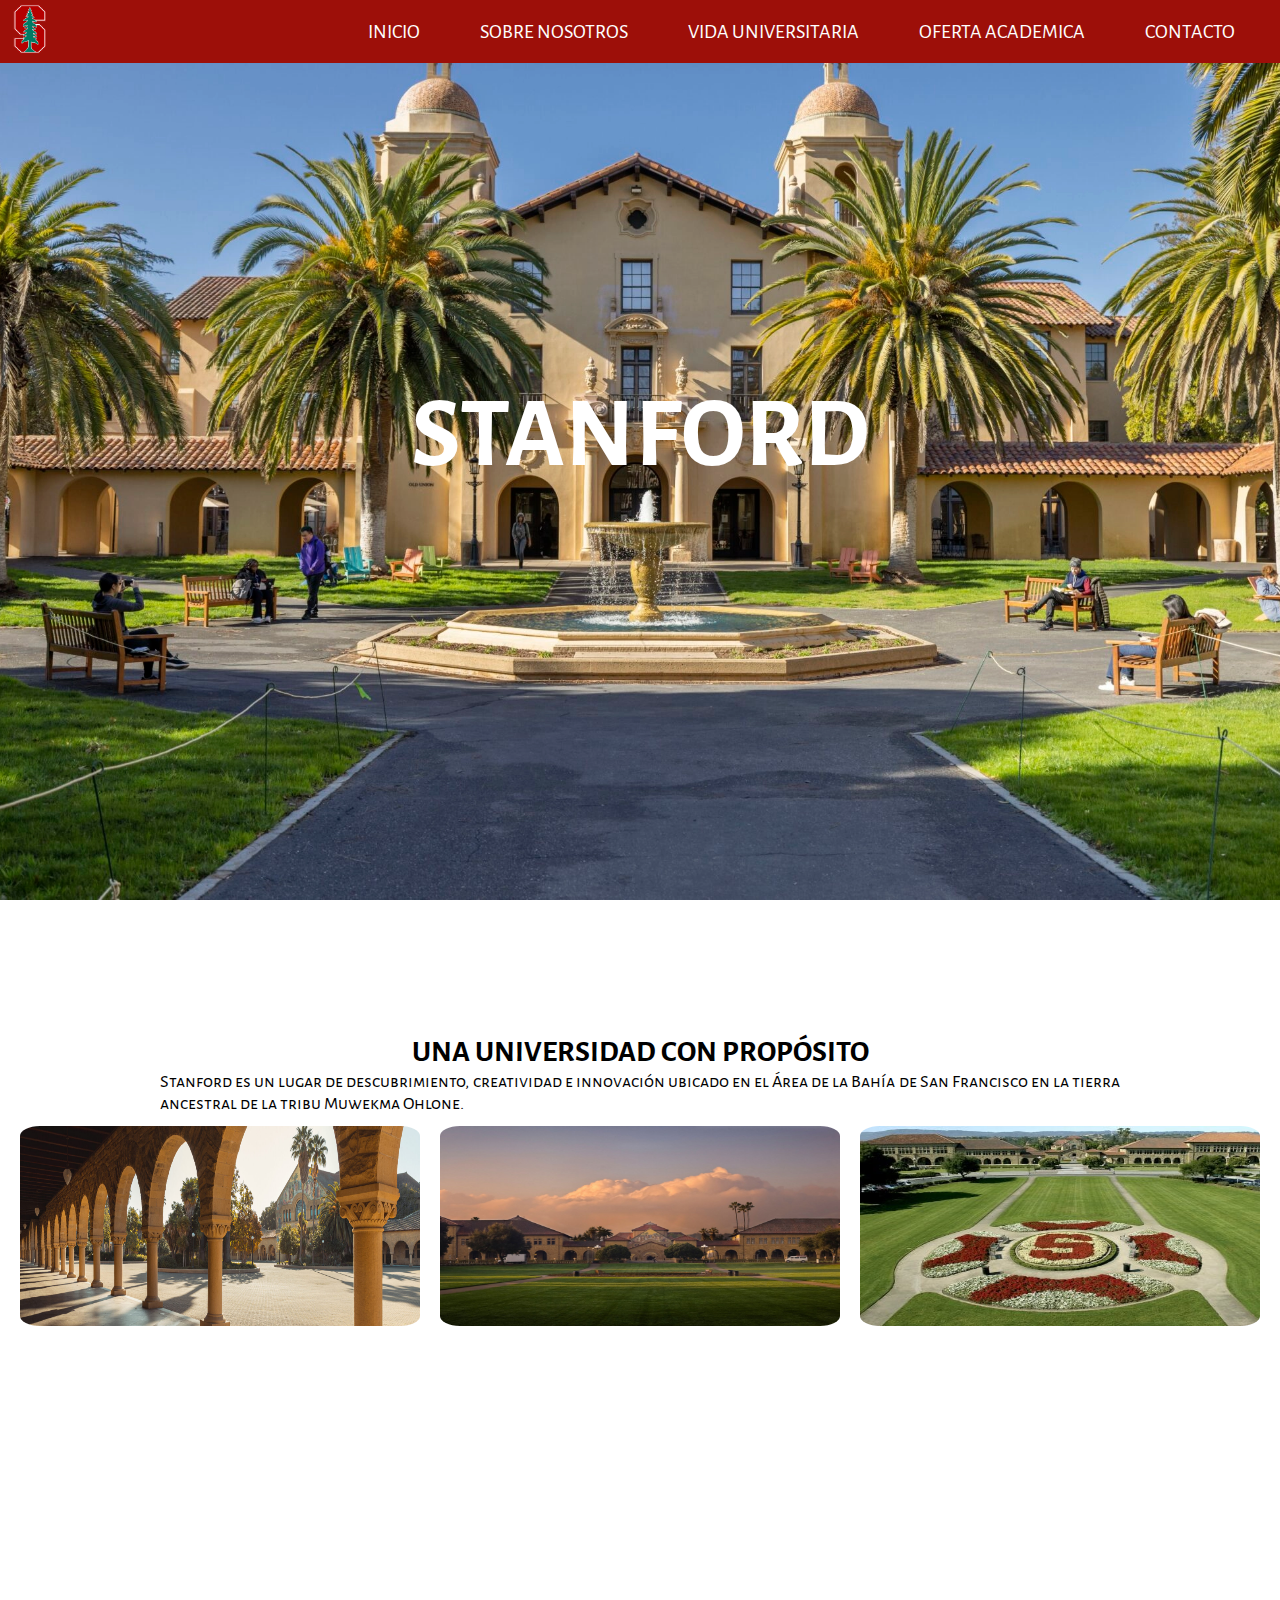
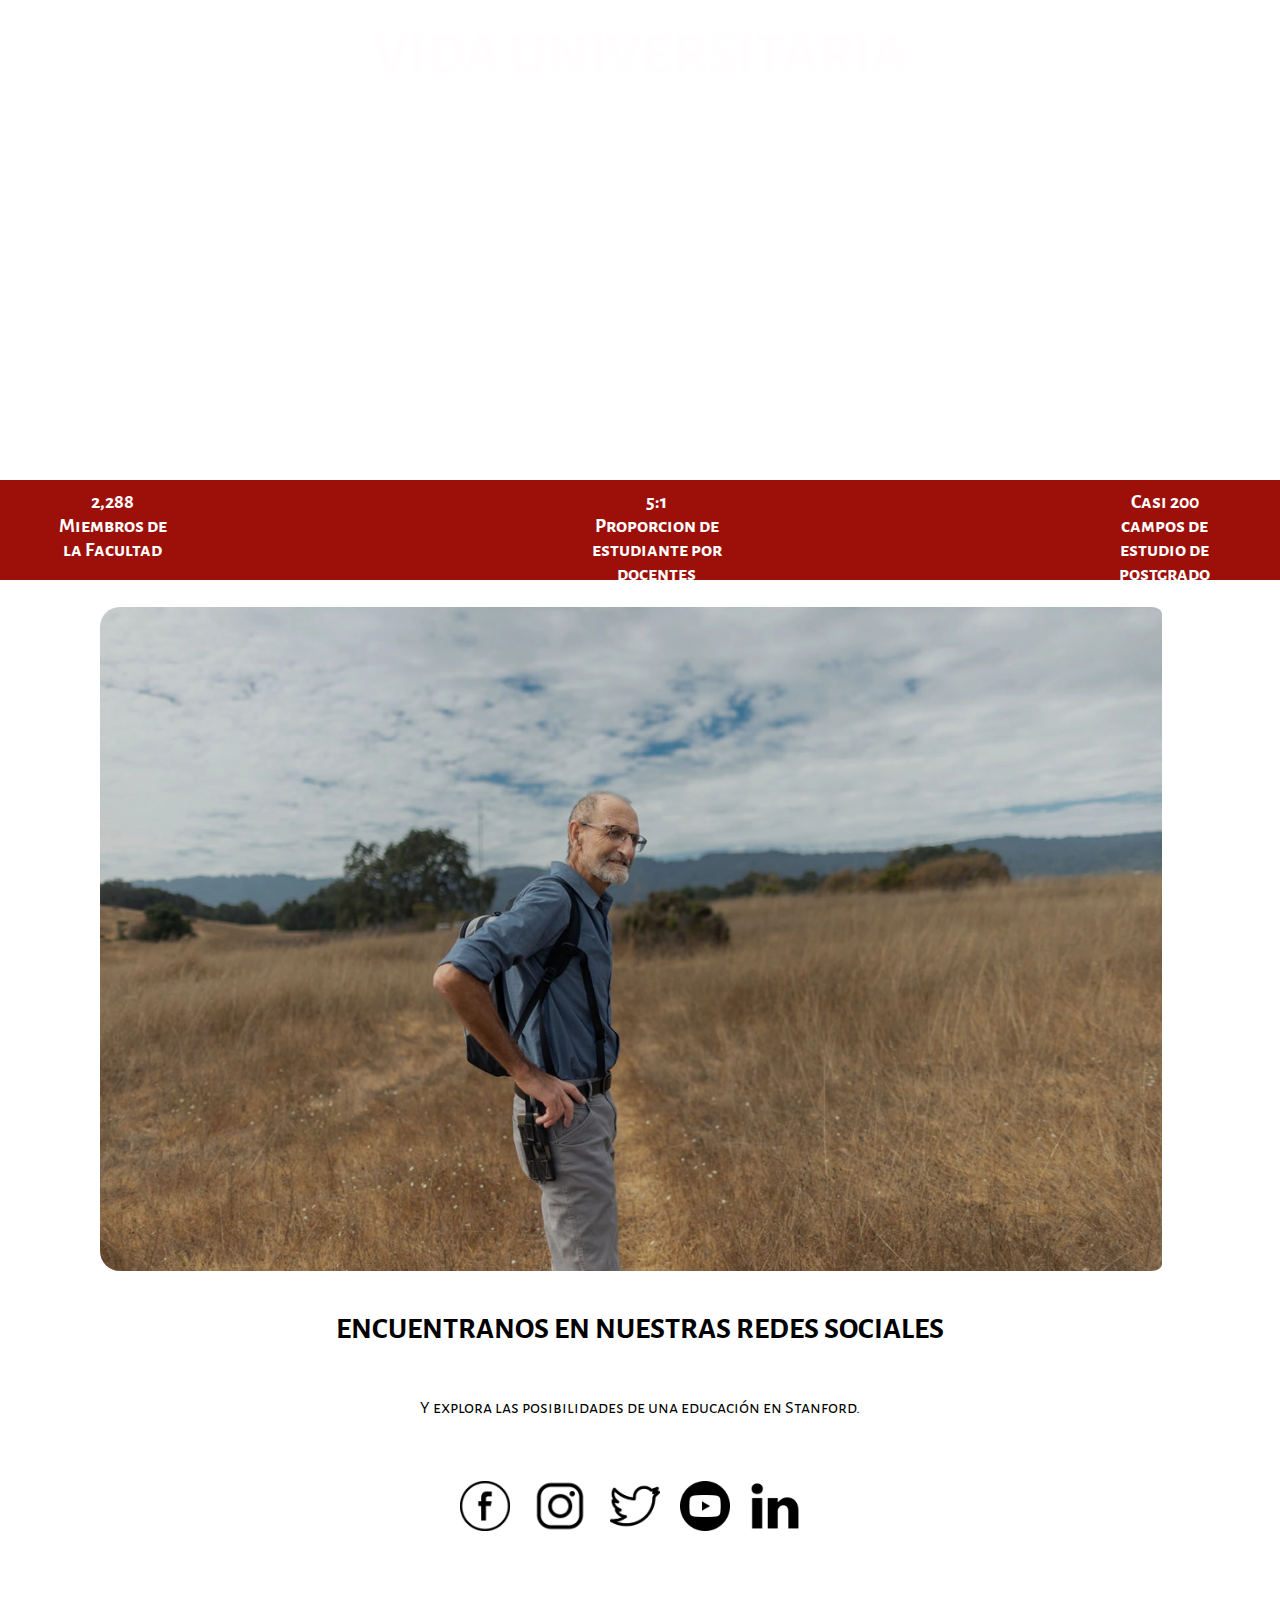
<file: index.html>
<!DOCTYPE html>
<html lang="en">
<head>
    <meta charset="UTF-8">
    <meta http-equiv="X-UA-Compatible" content="IE=edge">
    <meta name="viewport" content="width=device-width, initial-scale=1.0">
    <link rel="stylesheet" href="style.css">

 </head>
    <title> Stanford University </title> 
</head>
<body>
<div class="head"> 

    <div class="stanford">
        <a href="index.html"> <img src="stanford logo.png" width="60px" height="60px"> </a>
     </div>

    <nav class="navbar">
    
        <a href="index.html">INICIO</a>
        <a href="index2.html">SOBRE NOSOTROS</a>
        <a href="index3.html">VIDA UNIVERSITARIA</a>
        <a href="index4.html">OFERTA ACADEMICA</a>
        <a href="index5.html">CONTACTO</a>
    </nav>
</div>


<header class="content header">

    <h2 class="Stand"> STANFORD </h2>

   
</header>



<section class="content sau">
    <h2 class="title">Una universidad con propósito</h2>
    
    <div class="parrafo">
        Stanford es un lugar de descubrimiento, 
        creatividad e innovación
        ubicado en el Área de la Bahía de San Francisco en 
        la tierra ancestral 
        de la tribu Muwekma Ohlone.
      </div>
     

     <div class="box-container">

<img class="img-1" src="uni.jpeg" width="400px" height="200px">

<img class="img-2" src="foto.jpeg" width="400px" height="200px">

<img class="img-3" src="stanford1.jpeg" width="400px" height="200px">
         </div>

</section>


<section class="content price">

    <article class="contain">

        <h2 class="VidaU"> Vida Universitaria</h2>
        <p class= "P1">Nuestro próspero campus residencial es el hogar de una comunidad de
           personas creativas y exitosas de todo el mundo. Aquí encontrará clubes regionales y globales con ofertas locales y virtuales para conectarse con otros ex alumnos; grupos profesionales para la creación de redes, asesoramiento y oportunidades; y grupos de interés compartido que albergan un espacio de discusión, apoyo y celebración.
        </p>
        

    </article>

</section>

<div class="egresados-group">
    <div class="egresados-txt"> 
       <h4> 2,288 <br> Miembros de la Facultad</h4>
        
    </div>

    <div class="egresados-txt1">
        <h4> 5:1 <br> Proporcion de estudiante por docentes </h4>
    </div>

    <div class="egresados-txt2">
        <h4>Casi 200<br> campos de estudio de postgrado</h4>
    </div>
    
</div>

<br>
<br>
<br>


<div class="row">
    <div class = "campus-col"> 
      <img src="Comentario.webp" >   
      <div class="layer">
      <h5>“Soy optimista sobre nuestra capacidad para hacer frente al cambio climático.
       A medida que avancé en mi carrera, lo que veo son más y más oportunidades
       para abordar el desafío, para implementar soluciones que conduzcan a una
       vida mejor para las personas y las comunidades”
       <br>
       <br>
       <br>
        “A veces las mejores cosas que nos pasan son los saltos que damos sin saber 
        qué va a pasar después, sin saber dónde aterrizaremos”.
       <br>
       <br>
       CHRIS FIELD.</h5>
         </div>
</div

<section class=" about">
    <h2 class="title">ENCUENTRANOS EN NUESTRAS REDES SOCIALES</h2>
    <p>Y explora las posibilidades de una educación en Stanford. </p>
    
    <div class="redes">

      <a href="https://www.facebook.com/Stanford?mibextid=LQQJ4d"><img class="img-1" src="face1.png" width="50px" height="50px"></a>
      
      <a href="https://instagram.com/stanford?igshid=YmMyMTA2M2Y="><img class="img-2" src="instagram.png" width="60px" height="60px" ></a>
      
      <a href="https://twitter.com/stanford?s=21&t=eBtyfj4KxAZJfd0qCHLiwQ"><img class="img-3" src="twitter1.png" width="50px" height="50px"></a>

      <a href="https://youtu.be/95N_spFNEkY"><img class="img-3" src="youtube.png" width="50px" height="50px"></a>

      <a href="https://www.linkedin.com/school/stanford-university/"><img class="img-3" src="linkedin.png" width="50px" height="50px"></a>
   </div>
    
</section>


</body>


</html>
</file>
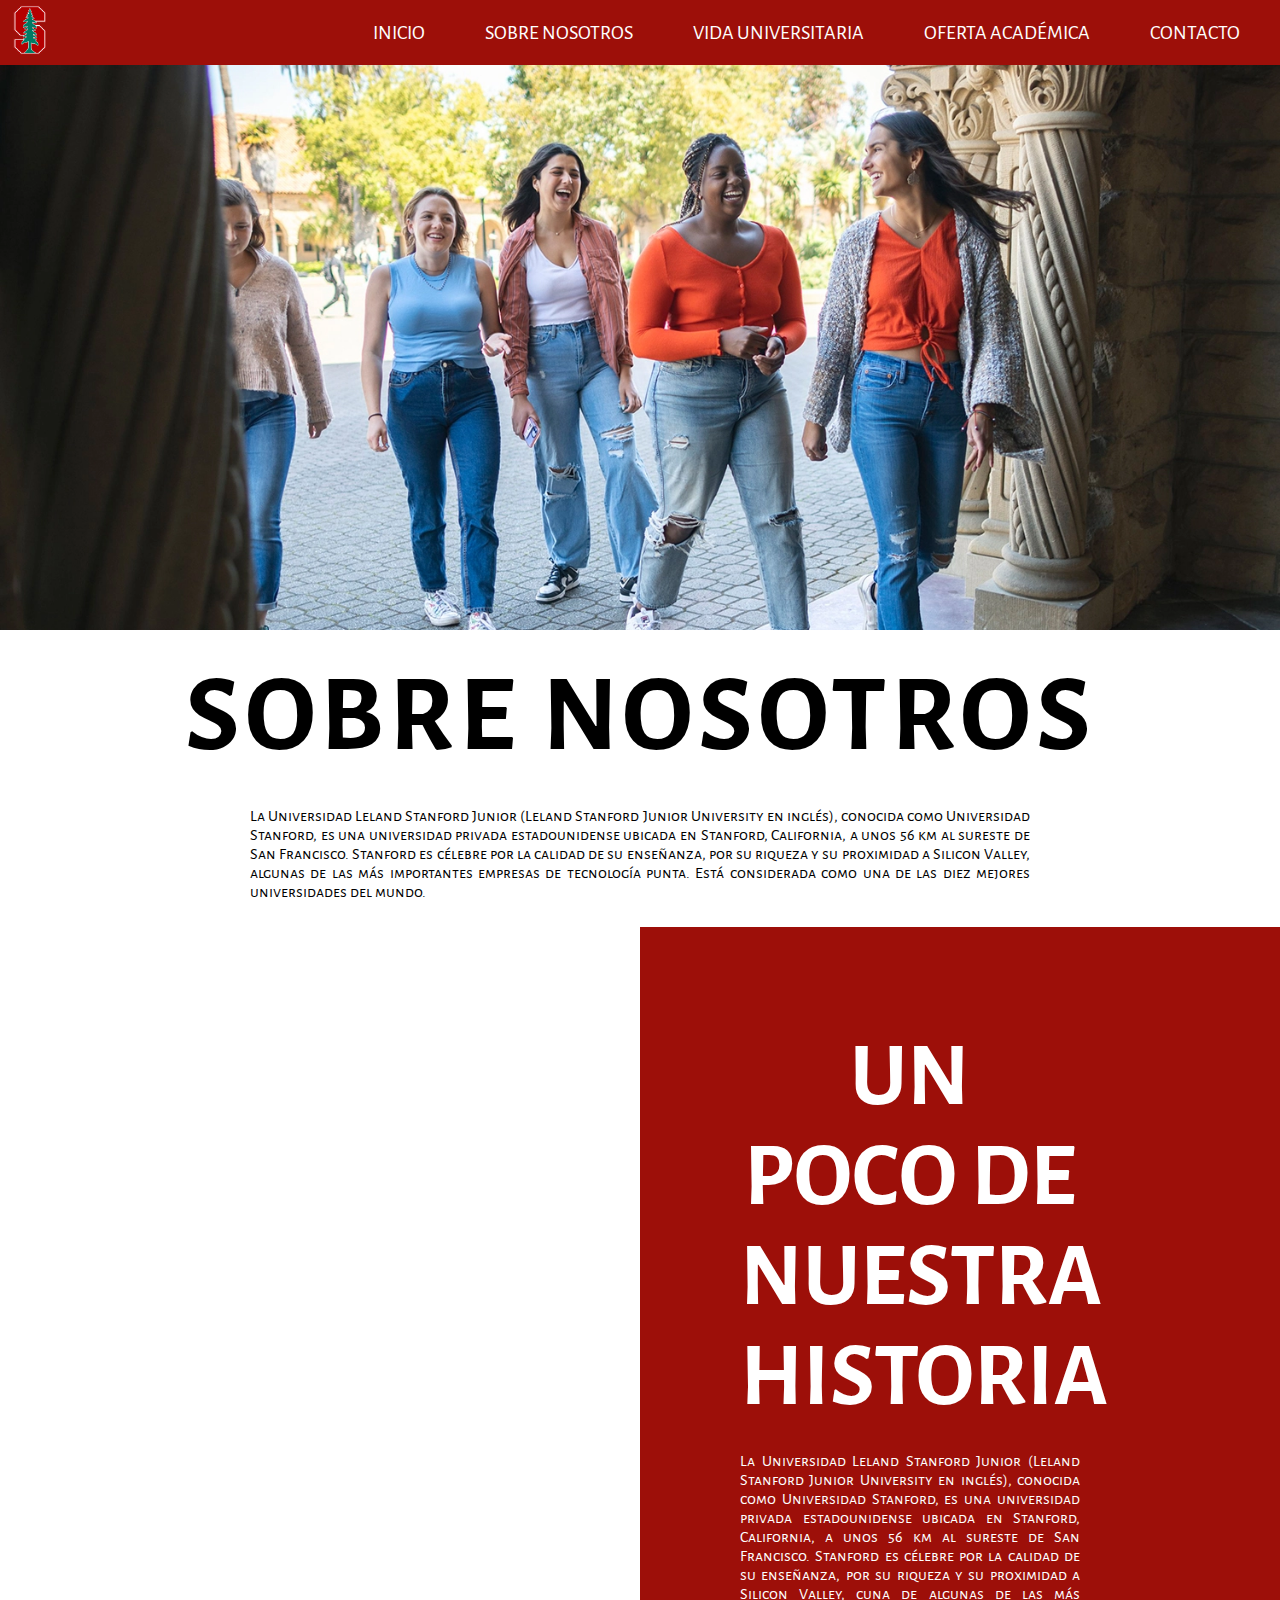
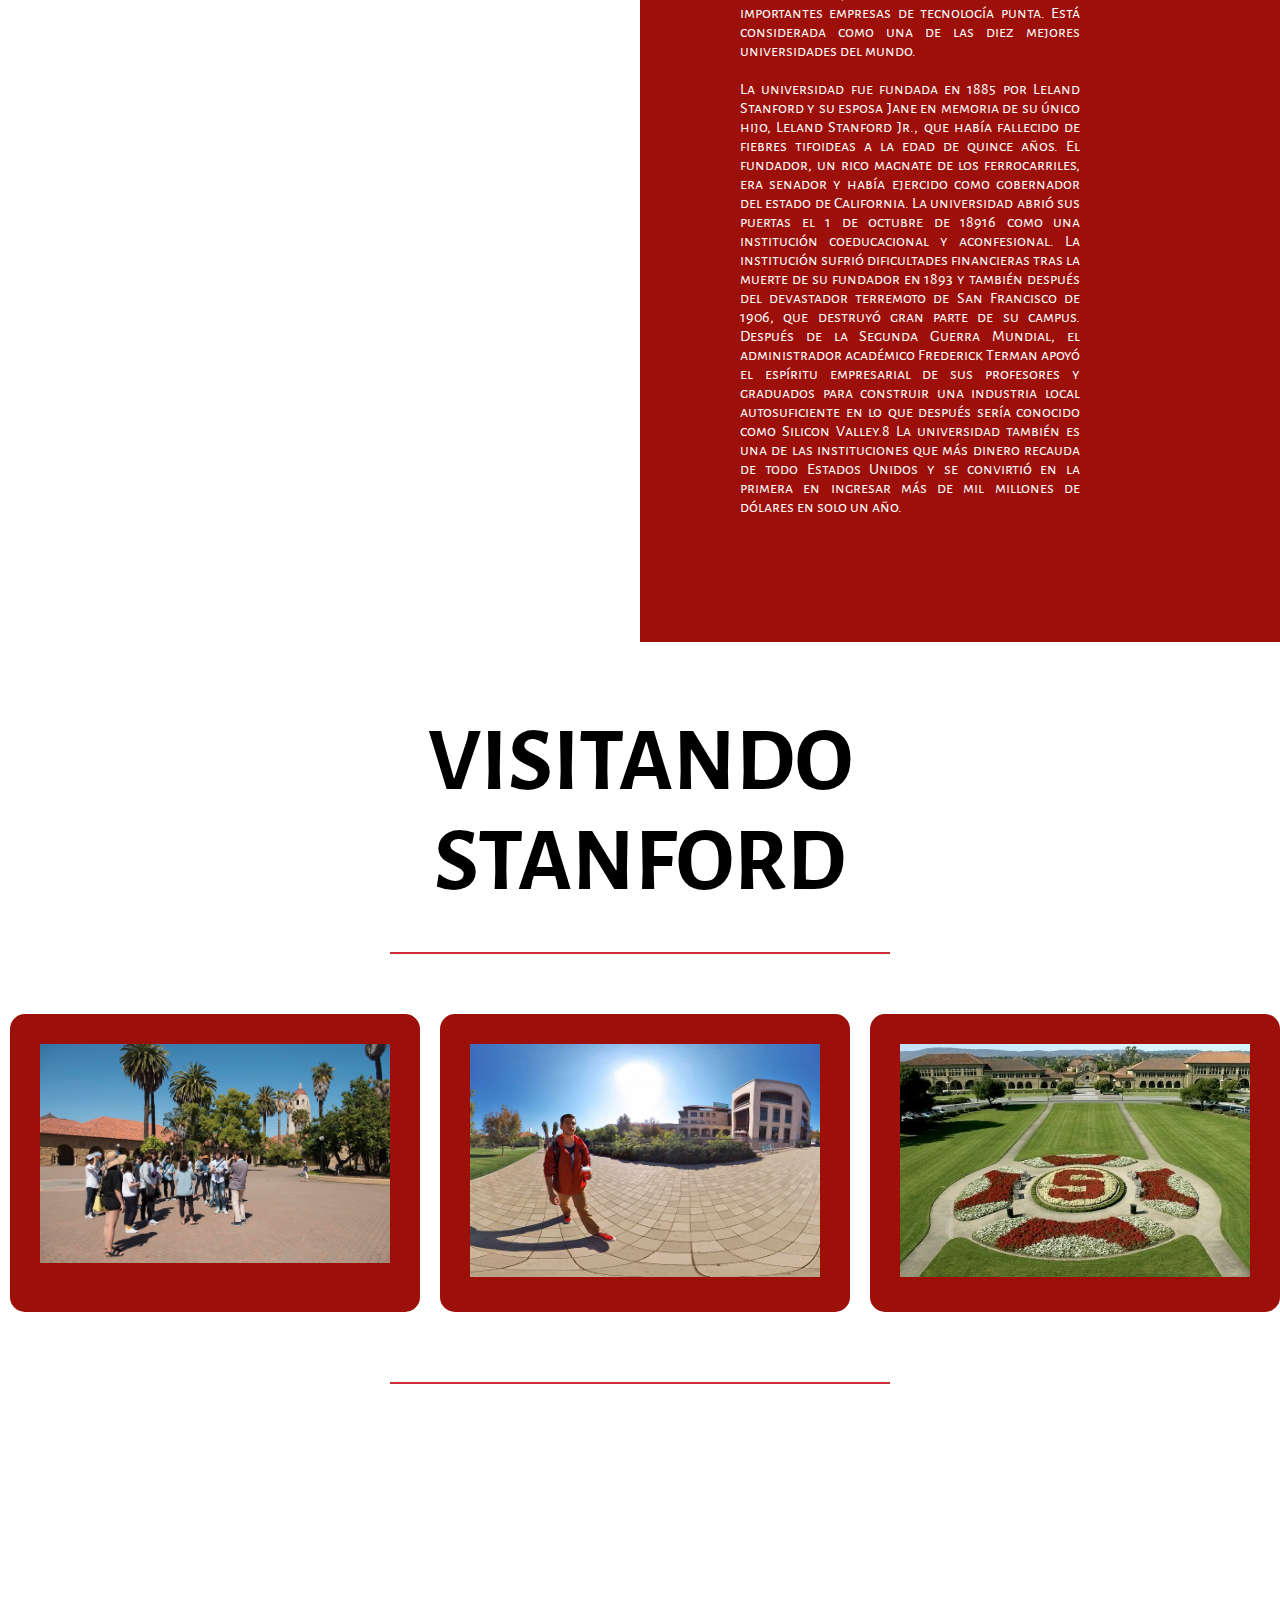
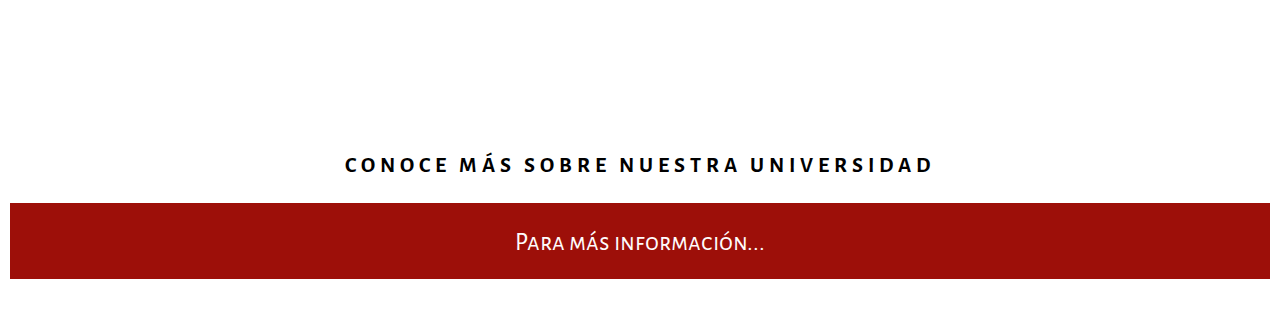
<file: index2.html>
<!DOCTYPE html>
<html lang="es">
<head>
    <meta charset="UTF-8">
    <meta http-equiv="X-UA-Compatible" content="IE=edge">
    <meta name="viewport" content="width=device-width, initial-scale=1.0">
    <title>Sobre nosotros</title>
    <link rel="stylesheet" href="Styles1.css">
</head>


<body>
     
    <header class="header">
       
        <div class="menu container"> 
            <a href="index.html"> <img src="stanford logo.png" width="60px" height="60px"> </a>
            <label for="menu">
                <img src="stanford logo.png" class="menu-stanford" alt="">
            </label>
            <nav class="navbar">
                <ul>
                    <li><a href="index.html">INICIO</a></li>
                    <li><a href="index2.html">SOBRE NOSOTROS</a></li>
                    <li><a href="index3.html">VIDA UNIVERSITARIA</a></li>
                    <li><a href="index4.html">OFERTA ACADÉMICA</a></li>
                    <li><a href="index5.html">CONTACTO</a></li>
                    
                </ul>
            </nav>
        </div>
    </header>
    <header>
         
         <div class="header-content container">

            <div class="header-txt">

               <h1>Sobre Nosotros</h1>
            
            <p>
                La Universidad Leland Stanford Junior (Leland Stanford Junior University en inglés), conocida como Universidad Stanford, es una
                universidad privada estadounidense ubicada en Stanford, California, a unos 56 km al sureste de San Francisco. Stanford es célebre
                por la calidad de su enseñanza, por su riqueza y su proximidad a Silicon Valley, algunas de las más importantes empresas de tecnología punta.
                Está considerada como una de las diez mejores universidades del mundo.
            </p>
            
          </div>
    
        <div class="header-dir">

    </header>

    <section class="welcome">

        <div class="welcome-1"></div>

        <div class="welcome-2">

            <h2>Un poco de nuestra historia </h2>

            <p class="b1">
                La Universidad Leland Stanford Junior (Leland Stanford Junior University en inglés), conocida como Universidad Stanford,
                es una universidad privada estadounidense ubicada en Stanford, California, a unos 56 km al sureste de San Francisco.
                Stanford es célebre por la calidad de su enseñanza, por su riqueza y su proximidad a Silicon Valley, cuna de algunas de las 
                más importantes empresas de tecnología punta. Está considerada como una de las diez mejores universidades del mundo.
            

            <br>
            <br>
            La universidad fue fundada en 1885 por Leland Stanford y su esposa Jane en memoria de su único hijo, Leland Stanford Jr., que había fallecido de fiebres tifoideas a
            la edad de quince años. El fundador, un rico magnate de los ferrocarriles, era senador y había ejercido como gobernador del estado de California. La universidad abrió 
            sus puertas el 1 de octubre de 18916​ como una institución coeducacional y aconfesional.
            La institución sufrió dificultades financieras tras la muerte de su fundador en 1893 y también
            después del devastador terremoto de San Francisco de 1906,​ que destruyó gran parte de su campus. Después de la Segunda Guerra Mundial,
            el administrador académico Frederick Terman apoyó el espíritu empresarial de sus profesores y graduados para construir una industria local
            autosuficiente en lo que después sería conocido como Silicon Valley.8 La universidad también es una de las instituciones que más dinero recauda de todo Estados Unidos
            y se convirtió en la primera en ingresar más de mil millones de dólares en solo un año.
            </p>

           
        </div>


    </section>


    <main class="Servicios container">

        <div class="services-txt">
            <h2>Visitando Stanford</h2>
            <hr>
            
        </div>

        <div class="services-group">
            <div class="services-1">
          
                <img src="planifique.webp" alt="">
                
                
            </div>
    
            <div class="services-1">
    
                <img src="virtual.jpg" alt="">
                
            </div>

            <div class="services-1">
    
                <img src="stanford1.jpeg" alt="">
                  
        </div>
        
    </main>
    <center>
        <hr>
    </center>

<br> 
<center>

    <iframe width="560" height="315" src="https://www.youtube.com/embed/kABOrhyKQmA" title="YouTube video player" frameborder="0" allow="accelerometer; autoplay; clipboard-write; encrypted-media; gyroscope; picture-in-picture; web-share" allowfullscreen> </iframe>
</center>
<br>


            <div class="personal-1">
                
                <h3> CONOCE MÁS SOBRE NUESTRA UNIVERSIDAD</h3>
                <p>
                    <a href="https://youtu.be/vNDuU1WzScY">Para más información...</a>
                </p>
        </div>
        
    </section>

    
        
    
</body>
</html>
</file>
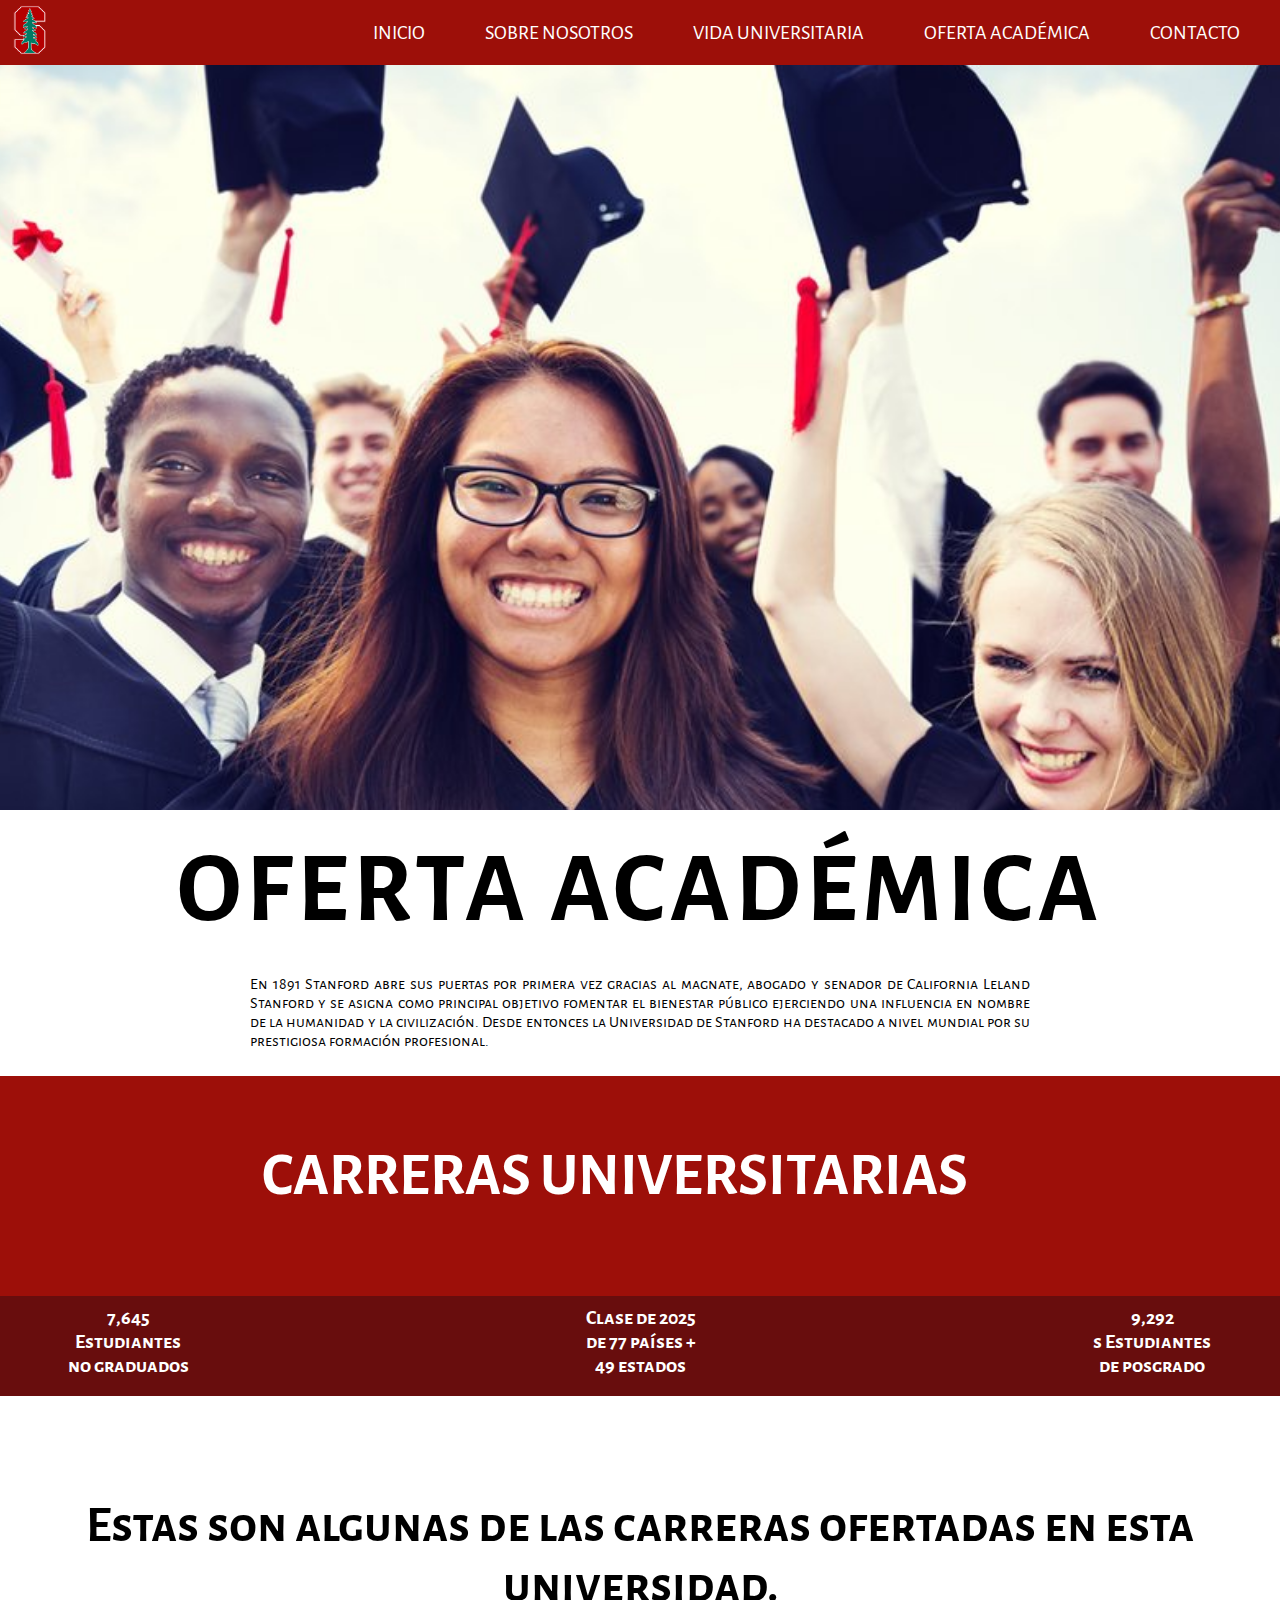
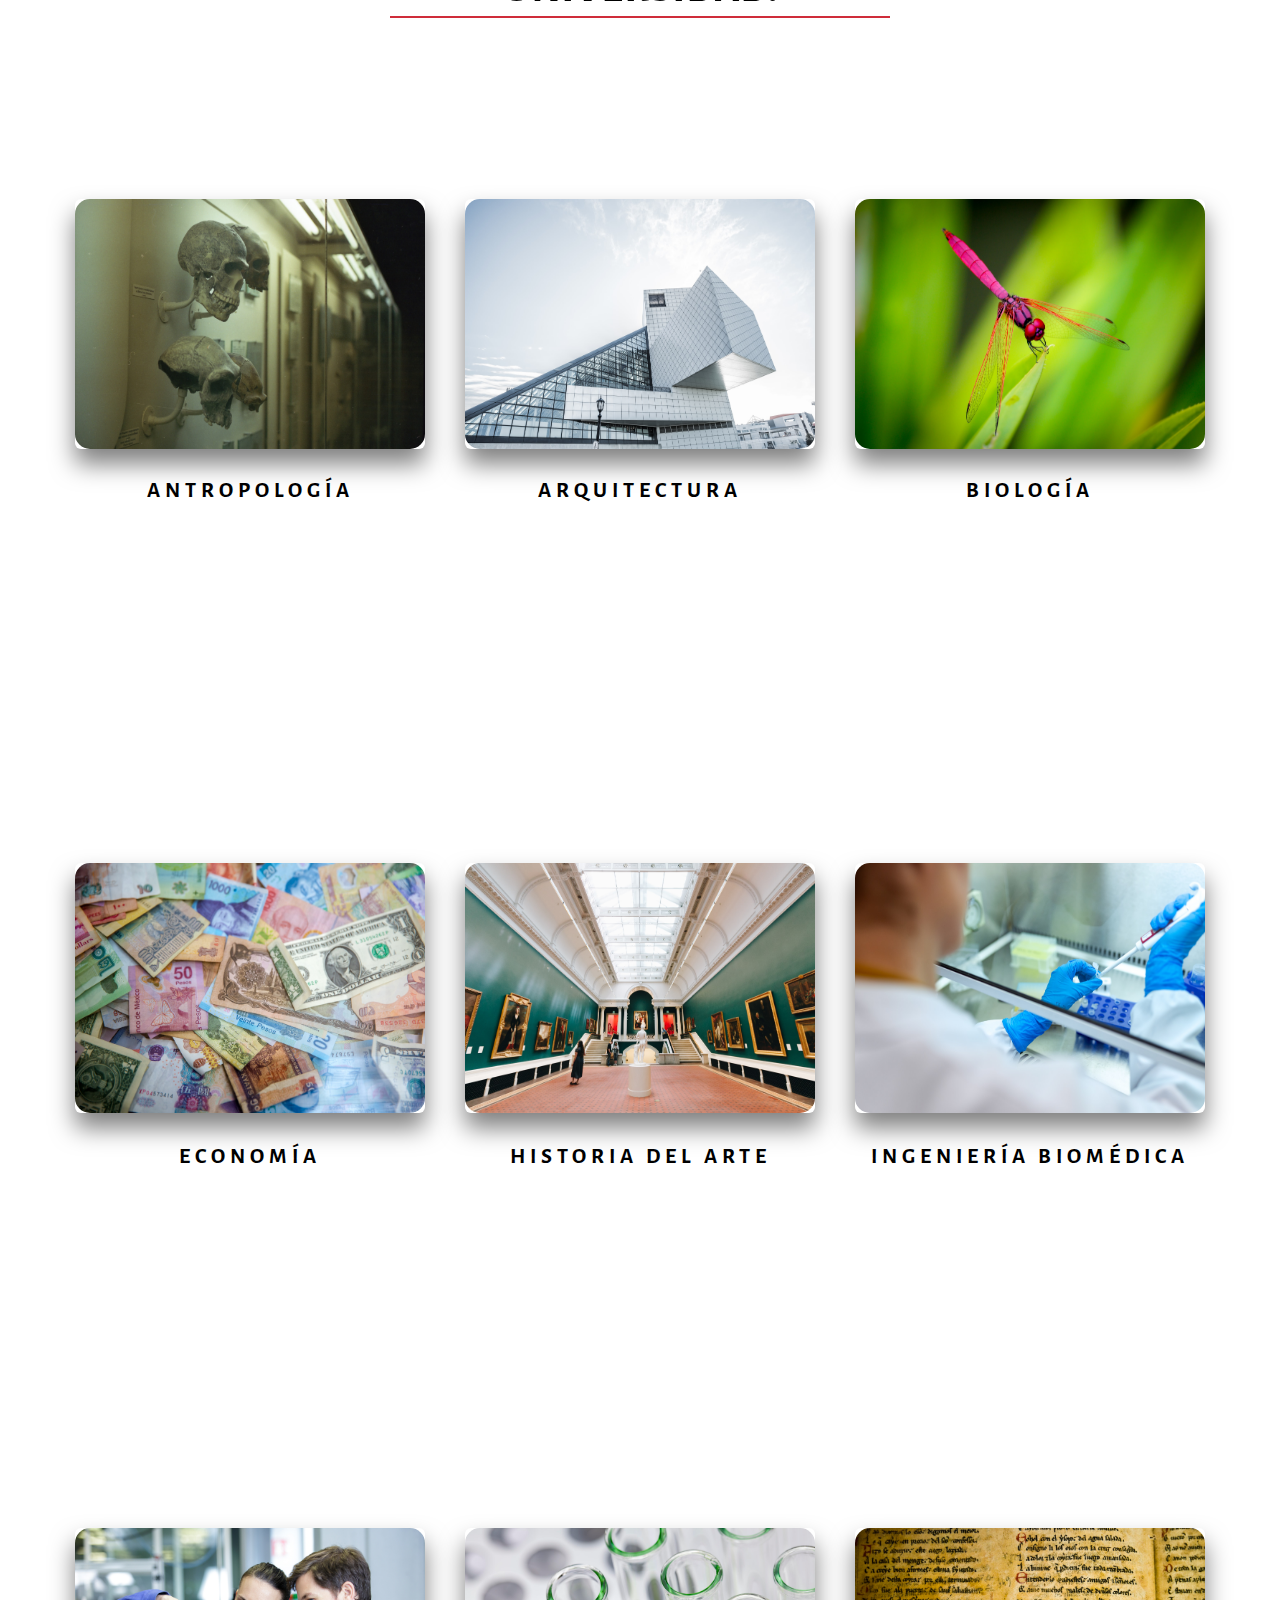
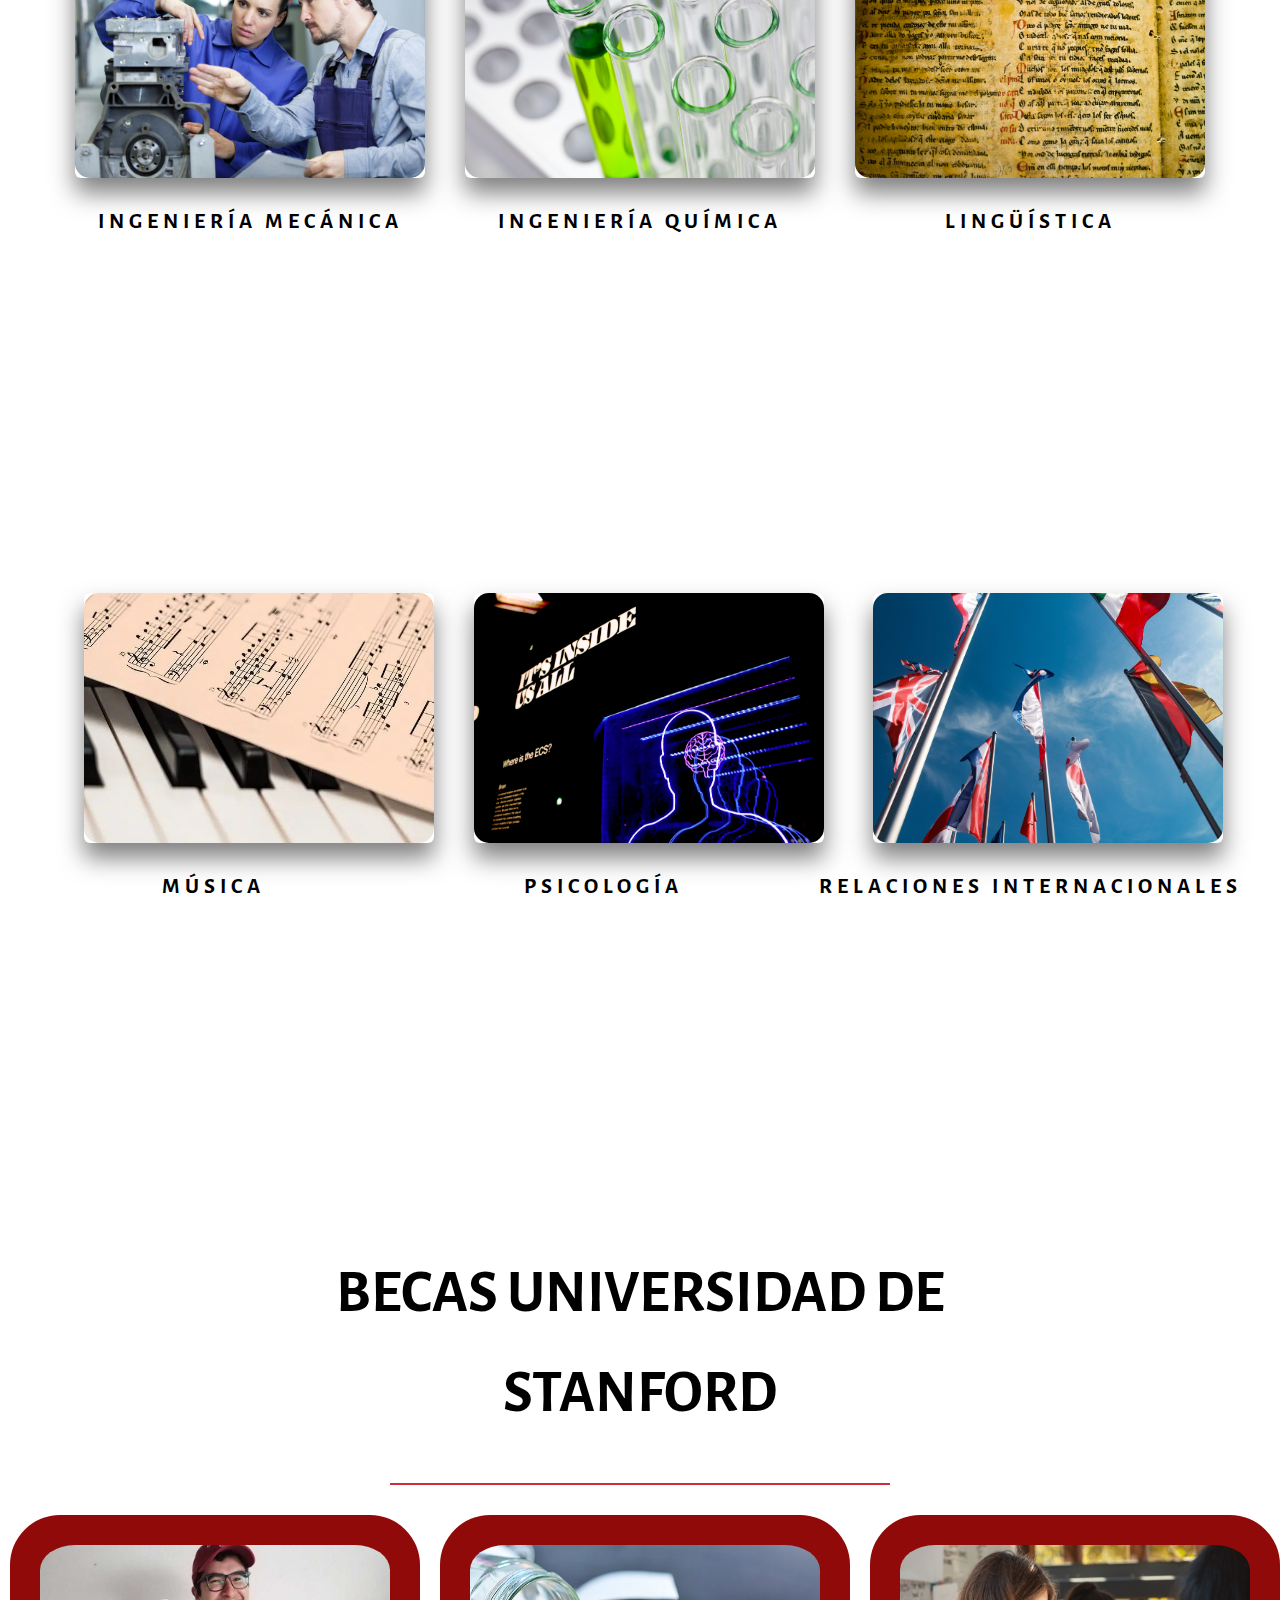
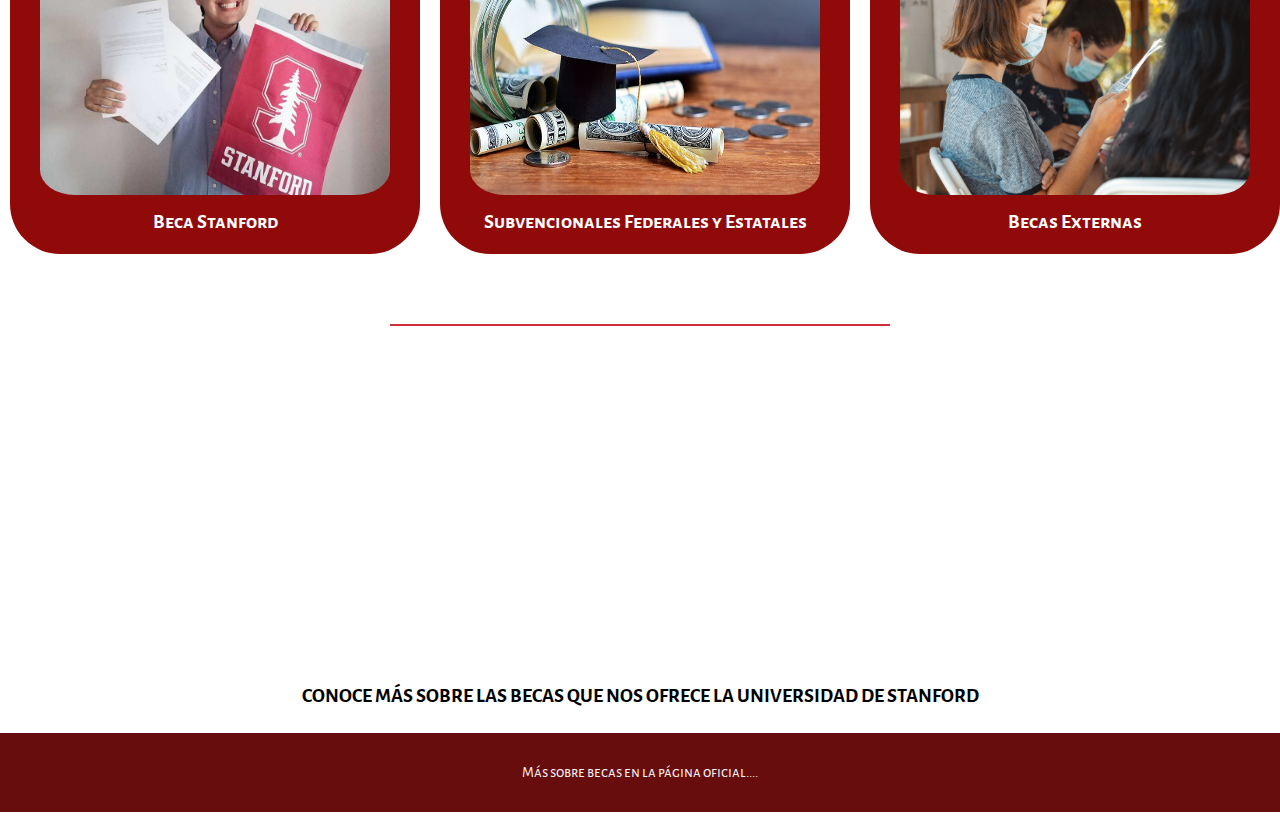
<file: index4.html>
<!DOCTYPE html>
<html lang="es">
<head>
    <meta charset="UTF-8">
    <meta http-equiv="X-UA-Compatible" content="IE=edge">
    <meta name="viewport" content="width=device-width, initial-scale=1.0">
    <title>Oferta Academica</title>
    <link rel="stylesheet" href="style3.css">
</head>


<body>
     
    <header class="header">
       
        <div class="menu container"> 
            <a href="index.html"> <img src="stanford logo.png" width="60px" height="60px"> </a>
            <label for="menu">
                <img src="stanford logo.png" class="menu-stanford" alt="">
            </label>
            <nav class="navbar">
                <ul>
                    
                    <li><a href="index.html">INICIO</a></li>
                    <li><a href="index2.html">SOBRE NOSOTROS</a></li>
                    <li><a href="index3.html">VIDA UNIVERSITARIA</a></li>
                    <li><a href="index4.html">OFERTA ACADÉMICA</a></li>
                    <li><a href="index5.html">CONTACTO</a></li>
                    
                </ul>
            </nav>
        </div>
    </header>
    <header>
         
         <div class="header-content container">

            <div class="header-txt">

               <h1>OFERTA ACADÉMICA</h1>
            
            <p>
                En 1891 Stanford abre sus puertas por primera vez gracias al magnate, abogado y senador de California Leland Stanford y 
                se asigna como principal objetivo fomentar el bienestar público ejerciendo una influencia en nombre de la humanidad y la civilización.
                Desde entonces la Universidad de Stanford ha destacado a nivel mundial por su prestigiosa formación profesional.
            </p>
            
          </div>
    
        <div class="header-dir">

    </header>

    <section class="welcome">
     

        <div class="welcome-1"></div>
        <div class="welcome-2">

            <h2>CARRERAS UNIVERSITARIAS</h2>

            
            
               
            </div>
        </section>
        
        <div class="alumnos-group">
              <div class="alumnos-txt">
                <h4>7,645<br>
                    Estudiantes no graduados</h4>
              </div>  
           <div class="alumnos-txt2">
            <h4>Clase de 2025<br>
                de 77 países + 49 estados</h4>
           </div>

           <div class="alumnos-txt3">

            <h4>9,292 <br> s
                Estudiantes de posgrado</h4>
           </div>

        </div>

        <section class="personal container">

            <div class="personal-txt">
    
                <h4>Estas son algunas de las carreras ofertadas en esta universidad. </h4>
                <hr>
            
            </div>
    
            <div class="personal-group"> 

                  <div class="personal-1">
                    <figure>
                    <img src="antropologia.jpg" alt="">
                    <div class="capa">
                    <p> La antropología es el estudio de la humanidad, de los pueblos antiguos y modernos y de sus estilos de vida.
                        La carrera consta de 6 periodos, 50 clases y 5 años de duración.
                    </p>
                </div>
                    </figure>
                    <h3>ANTROPOLOGÍA</h3>
                    
                </div>
                <div class="personal-1">
                    <figure>
                    <img src="arquitectura.jpg" alt=""> 
                    <div class="capa">
                    <p> La arquitectura es, en esencia, el arte y la técnica de proyectar y diseñar edificios. 
                        La carrera consta de 8 períodos, 48 clases y 6 años de duración.
                    </p>
                    </div>
                    </figure>
                    <h3>ARQUITECTURA</h3>
                </div>
    
                <div class="personal-1">
                <figure>
                    <img src="biologia.jpg" alt="">
                 <div class="capa">
                    <p> La carrera de Biología estudia los seres vivos de manera integral.
                        La carrera consta de 6 períodos, 36 clases y 4.5 años de duración.
                    </p>               
                </div>
                </figure>
                <h3>BIOLOGÍA</h3>
                </div>
            </div> 

            <div class="personal-group-2"> 
                <div class="personal-2">
              <figure>
                   
                          <img src="economia.jpg" alt="">
                        <div class="capa2">

                            <p>La carrera de Economía es una carrera muy amplia, que no forma a las personas únicamente para investigar 
                           oportunidades económica.
                        La caarrera consta de 5 períodos, 30 clases y 4 años de duración.</p>
                       </div>
               </figure>
               <h3>ECONOMÍA</h3>
                  </div>
              

                <div class="personal-2">
                    
                    
                        <figure>
                    <img src="historia.jpg" alt="">
                    <div class="capa2">
                    <p>Historia del arte es la obra de arte como producto resultante de la creatividad y actuación
                    humana. La carrera consta de 6 períodos, 46 clases y 6 años de duración.</p>
                    </div>
                </figure>
                <h3>HISTORIA DEL ARTE</h3>
                </div>
    
                <div class="personal-2"> 
                
                        <figure>
                    <img src="ing-medica.jpg" alt="">
                    <div class="capa2">                    
                    <p>La ingeniería biomédica es la disciplina encargada de investigar y poner en práctica los descubrimientos 
                    del área de la tecnología y la salud. La carrera consta de 7 períodos, 55 clases y 7 años de duración.</p>
                </div>
             </figure>
             <h3>INGENIERÍA BIOMÉDICA</h3>
                </div>
            </div>


          <div class="personal-group-3"> 
            
                <div class="personal-3">
                    <figure>
                    <img src="Ingemecanica.jpg" >
                    <div class="capa3">
                    
                    <p>La Carrera de Ingeniería Mecánica forma a sus alumnos para que puedan diseñar estructuras, mecanismos
                         y herramientas para la creación y mantenimiento de maquinarias.
                        La carrera consta de 8 períodos, 60 clases y 8 años de duración.</p>
                    </div>
                 </figure>
                 <h3>INGENIERÍA MECÁNICA</h3>
                </div>

                <div class="personal-3">
                    <figure>
                    <img src="ing-quimica.jpg" alt="">
                    <div class="capa3">
                    
                    <p>En la carrera de Ingeniería Química se estudian los fenómenos físicos y químicos.
                        La carrera consta de 7 períodos, 50 clases y 7 años de duración.
                    </p>
                    </div>
                    </figure>
                    <h3> INGENIERÍA QUÍMICA</h3>
                </div>
    
                <div class="personal-3"> 
                    <figure>
                    <img src="linguistica.jpg" alt="">
                    <div class="capa3">
                                        
                      <p> La Lingüística tiene como objetivo el estudio y el análisis del lenguaje en todos sus aspectos. 
                        La carrera consta de 5 períodos, 40 clases y 5 aos de duración.
                      </p>
                    </div>
                    </figure>
                    <h3>LINGÜÍSTICA</h3>
                </div>
              
            </div>


            <div class="personal-group-4"> 
    
                <div class="personal-4">
                    <figure>
                    <img src="musica1.jpg" alt="">
                    <div class="capa4">
                   
                    <p>La Licenciatura en Música tiene una duración estimada entre 6 y 10 semestres, dependiendo de la institución
                        en la que se estudie. Algunas de las materias con las que cuenta la cursada son: Fundamentos Musicales.
                        Habilidades de Lectura y Análisis Auditivo.</p>
                    </div>
                    </figure>
                    <h3>MÚSICA</h3>
                </div>
                <div class="personal-4">
                    <figure>
                    <img src="psicologia.jpg" alt="">
                    <div class="capa4">
                    
                    <p>La carrera de Psicología forma profesionales capaces de estudiar, comprender y analizar los actos, conductas y
                        procesos mentales normales y anormales del ser humano. La carrera consta de 6 períodos, 30 clases y 5.5 años.</p>
                    </div>
                    </figure>
                    <h3> PSICOLOGÍA </h3>
                </div>
    
                <div class="personal-4"> 
                    <figure>
                    <img src="relaciones.jpg" alt="">
                    <div class="capa4">
                                        
                    <p>Relaciones Internacionales hace referencia a la disciplina académica que trata sobre el
                        estudio de los asuntos extranjeros. La carrera consta de 5 períodos, 30 clases y 5 años.</p>
                    </div>
                </figure>
                <h3>RELACIONES INTERNACIONALES</h3>     
                </div>
            
            </div>
        </section>
          
           
        <main class="Servicios container">

            <div class="services-txt">
                <h2>BECAS UNIVERSIDAD DE STANFORD</h2> 
                <hr>
                
            </div>
    
            <div class="services-group">
                <div class="services-1">

                    <img src="beca1.jpg" alt="">
                    
                        <h4>Beca Stanford</h4>
                     

                </div>
        
                <div class="services-1">
        
                    <img src="beca2.jpg" alt="">
                    <h4>Subvencionales Federales y Estatales</h4>
         
                </div>

                <div class="services-1">
        
                    <img src="becas3.jpg" alt="">
                    <h4>Becas Externas </h4>
                      
            </div>
            
        </main>
        <center>
            <hr>
        </center>
     
        
          
    <br> 
    <center>
        
        <iframe width="560" height="315" src="https://www.youtube.com/embed/-Z0dyNQlh-8" title="YouTube video player" frameborder="0" allow="accelerometer; autoplay; clipboard-write; encrypted-media; gyroscope; picture-in-picture; web-share" allowfullscreen></iframe>
    
        <iframe width="560" height="315" src="https://www.youtube.com/embed/FaadpWpJaxw" title="YouTube video player" frameborder="0" allow="accelerometer; autoplay; clipboard-write; encrypted-media; gyroscope; picture-in-picture; web-share" allowfullscreen></iframe>
    </center>
    <br>

    
        
    
        <div class="personal-1-1">
                    
            <h4> CONOCE MÁS SOBRE LAS BECAS QUE NOS OFRECE LA UNIVERSIDAD DE STANFORD</h4>
            <p>
                <a href="https://financialaid.stanford.edu/undergrad/types/index.html">Más sobre becas en la página oficial....</a>
            </p>
    </div>
    </body>
    </html>
</file>
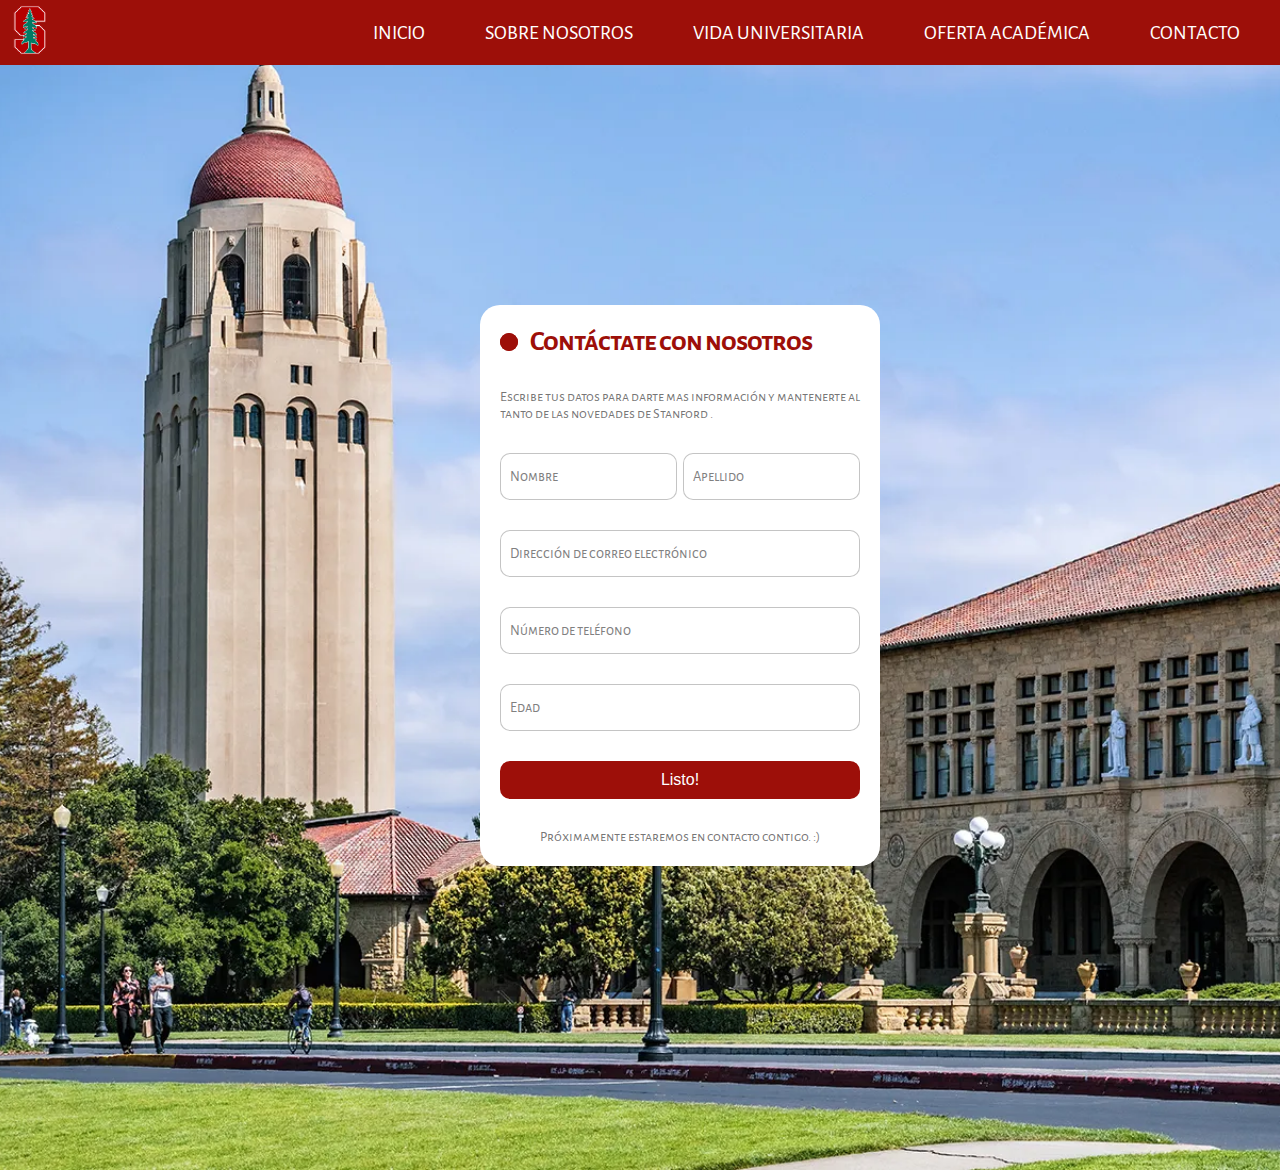
<file: index5.html>
<!DOCTYPE html>
<html lang="en">
<head>
    <meta charset="UTF-8">
    <meta http-equiv="X-UA-Compatible" content="IE=edge">
    <meta name="viewport" content="width=device-width, initial-scale=1.0">
    <title>Contacto</title>
    <link rel="stylesheet" href="style4.css">
</head>
<body>
    <header class="header">
       
        <div class="menu container"> 
            <a href="index.html"> <img src="stanford logo.png" width="60px" height="60px"> </a>

            <label for="menu">
                <img src="stanford logo.png" class="menu-icono" alt="">
            </label>
            <nav class="navbar">
                <ul>
                    <li><a href="index.html">INICIO</a></li>
                    <li><a href="index2.html">SOBRE NOSOTROS</a></li>
                    <li><a href="index3.html">VIDA UNIVERSITARIA</a></li>
                    <li><a href="index4.html">OFERTA ACADÉMICA</a></li>
                    <li><a href="index5.html">CONTACTO</a></li>
                </ul>
            </nav>

         </div>

      <footer>

        <form class="form">
            <p class="title">Contáctate con nosotros </p>
            <p class="message">Escribe tus datos para darte mas información 
                y mantenerte al tanto de las novedades de Stanford . </p>
                <div class="flex">
                <label>
                    <input required="" placeholder="" type="text" class="input">
                    <span>Nombre</span>
                </label>
        
                <label>
                    <input required="" placeholder="" type="text" class="input">
                    <span>Apellido</span>
                </label>
            </div>  
                    
            <label>
                <input required="" placeholder="" type="email" class="input">
                <span>Dirección de correo electrónico</span>
            </label> 
                
            <label>
                <input required="" placeholder="" type="text" class="input">
                <span>Número de teléfono</span>
            </label>
            <label>
                <input required="" placeholder="" type="text" class="input">
                <span>Edad</span>
            </label>
            <button class="submit">Listo!</button>
            <p class="signin">Próximamente estaremos en contacto contigo. :)</p>
        </form>

    
</body>
</html>
</file>
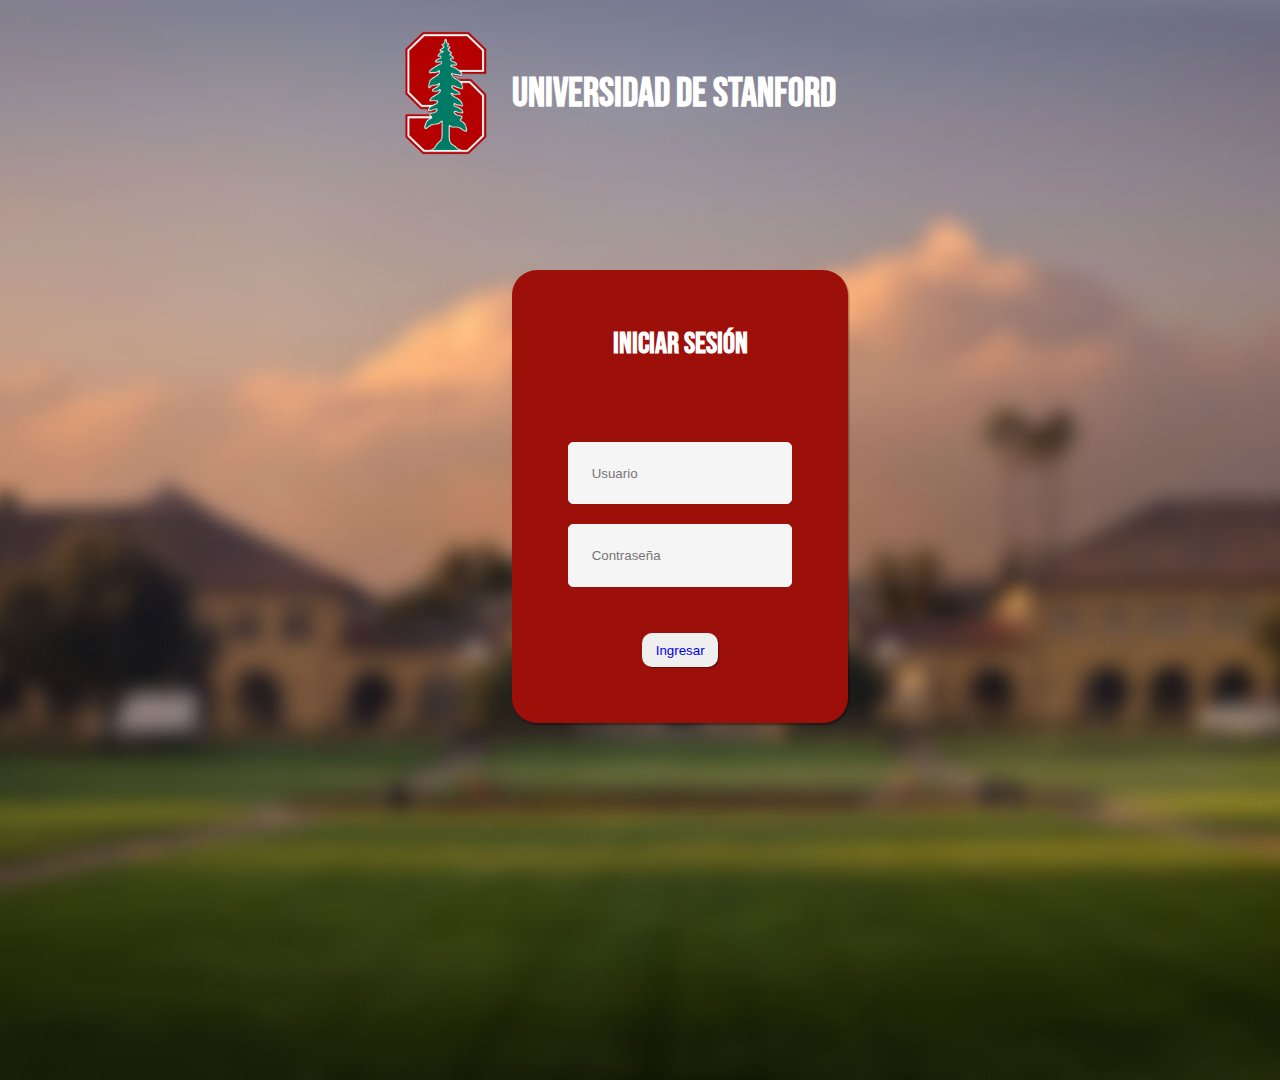
<file: index6.html>
<!DOCTYPE html>
<html lang="en">
<head>
    <meta charset="UTF-8">
    <meta http-equiv="X-UA-Compatible" content="IE=edge">
    <meta name="viewport" content="width=device-width, initial-scale=1.0">
    <title>Contacto</title>
    <link rel="stylesheet" href="style5.css">
</head>
<body>
     
    <div class="titulo">
      <h1> UNIVERSIDAD DE STANFORD</h1>
    </div>
    <div class="logo">
       <img src="stanford logo.png" width="150px" height="150px">
    </div>

    <form class="form">
        <p class="heading">INICIAR SESIÓN</p>
        <input class="input" placeholder="Usuario" type="text">
        <input class="input" placeholder="Contraseña" type="text"> 
        <button class="btn"><a href="index.html">Ingresar</a></button>
    </form>
</body>

</html>
</file>
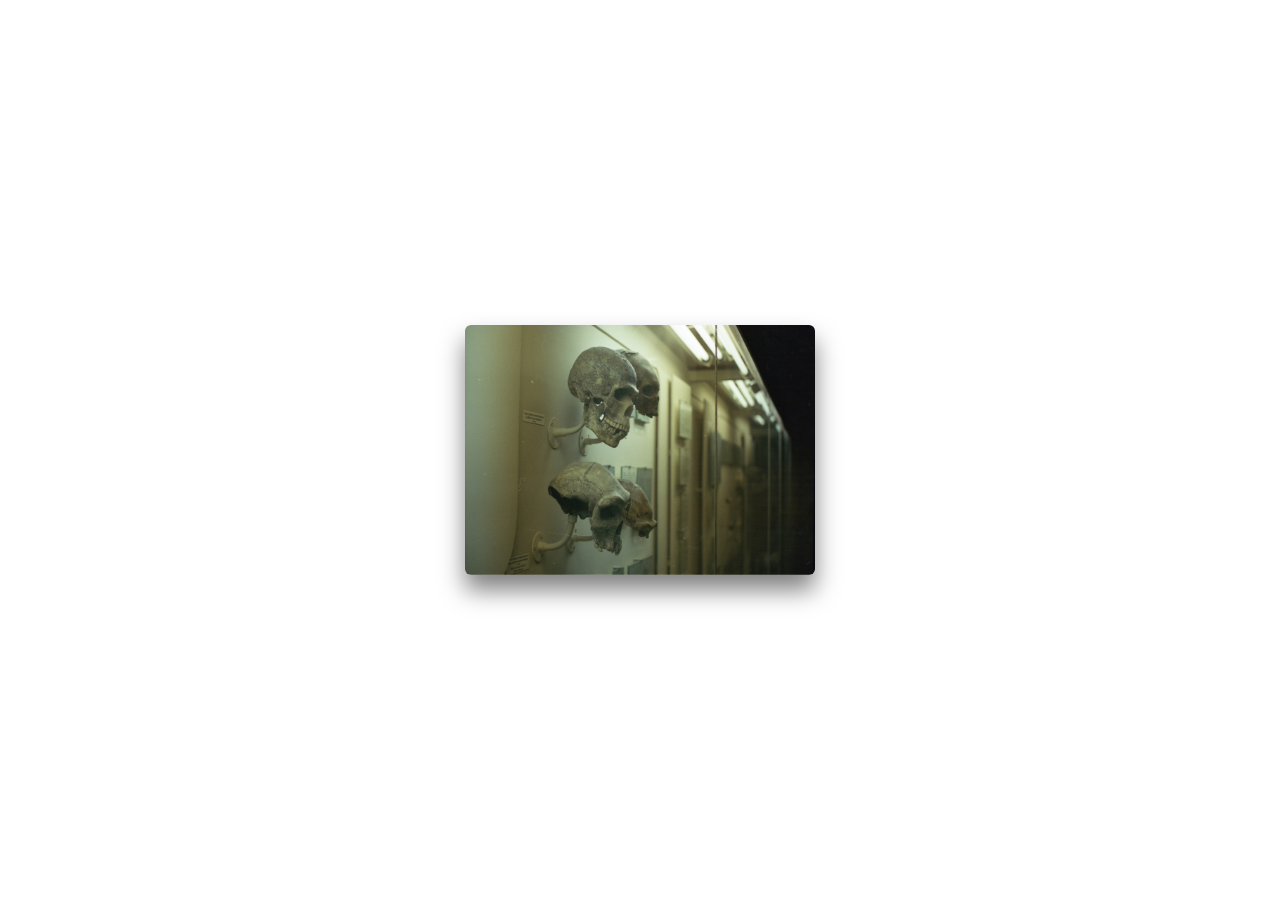
<file: indexejem.html>
<!DOCTYPE html>
<html lang="es">
<head>
    <meta charset="UTF-8">
    <title>Efecto Hover a Una Imagen</title>
    <link rel="stylesheet" href="ejem.css">
</head>
<style>
  
</style>
<body>
    <div class="contenedor">
           <figure>
                <img src="antropologia.jpg">
                <div class="capa">
                    <h3>SLee Dw</h3>
                    <p>Lorem ipsum dolor sit amet, consectetur adipisicing elit. Maiores, vero!</p>
                </div>
            </figure>
    </div>
</body>
</html>
</file>
<file: style.css>
@import url('https://fonts.googleapis.com/css2?family=Alegreya+Sans+SC&display=swap');


* {
    margin: 0;
    padding: 0;
    border: 0;
    font-size: 100%;
    vertical-align: baseline;
}

body {
    text-align: center;
    font-family: 'Alegreya Sans SC', sans-serif;
}

.head {
    display: flex;
    align-items: center;
    justify-content: space-between;
    height: 63px;
    background: #9D0F09; 
    position: fixed;
    width: 100%;
    z-index: 100;
    position: fixed;
    
}

.navbar {
    display: flex;
    margin-right: 15px;
}

.stanford {
    margin-right: 40px;
}


.navbar a {
    display: block;
    padding: 30px 30px;
    color: #ffffff;
    text-decoration: none;
    text-transform: uppercase;
    font-size: 20px;
}

.navbar a:hover {
    background: #680d0d;
    height: 14px;
}

.header {
    display: flex;
    justify-content: center;
    align-items: center;
    background: url(stanford.webp) no-repeat center;
    min-height: 100vh; 
    background-attachment: fixed;
    background-size: cover;
}

.Stand{
  color: #fff; 
  font-size: 100px;
  font-weight: 600;
  text-transform: uppercase;
  margin-bottom: 30px;
}

.VidaU{
    font-size:60px;
    font-weight: 600;
    text-transform: uppercase;
    margin-bottom: 30px;
    color: #fffdfd;
}

.P1{
    margin-bottom: 40px;
    font-size: 25px;
    color: #ffffff;
    padding: 0 150px; 
    text-align: justify;
}
.title {
    margin-top:10px;
    font-size: 30px;
    font-weight: 600;
    text-transform: uppercase;
    color: #000000;
  
}

p {
    margin-bottom: -50px;
    font-size: 18px;
    color: #000000;
    padding: 50px 150px;
    }


.parrafo {
  margin-bottom: 10px;
    font-size: 18px;
    color: #000000;
    padding: 1px 150px;
    text-align: justify;
}
.btn:hover {
    background: none;
}

.content {
    height: 50vh;
    display: flex;
    flex-direction: column;
    justify-content: center;
    align-items: center;
}

.about {
    height: 50vh;
    display: flex;
    flex-direction: column;
    justify-content: center;
    align-items: center;
}
.redes {
    height: 20vh;
    display: flex;
    justify-content: center;
    align-items: center;
}

.redes img{
  margin-right: 20px;
}

.sau {
    padding: 50px 10px;
    background: #ffffff;
}

.box-container {
    display: flex;
    
}

.img-1{
    margin-right: 20px;
    transition: all 0.5s ease;
    border-radius: 5%;

}

.img-1:hover{
    transform:scale(0.9); 
}

.img-2{
    margin-right: 20px;
    transition: all 0.5s ease;
    border-radius: 5%;
}

.img-2:hover{
    transform: scale(0.9); 
}

.img-3{
    transition: all 0.5s ease;
    border-radius: 5%;
}

.img-3:hover{
    transform: scale(0.9); 
}

.price {
    background: url(costos.jpeg) no-repeat center;
    background-size: cover;
    background-attachment: fixed;
    text-align: center;
    min-height: 70vh;
}


.egresados-group{
    padding: 40px;
    width: 1000;
    height: 20px;
    background-color: #9D0F09;
    display: flex;
}

.egresados-txt{
    text-align: center;
    font-size: 20px;
    color: #fff;
    margin: 0px 15px;
    margin-top:  -30px;
}

.egresados-txt1{
    text-align: center; 
    font-size: 20px;
    color: #fff;
    margin-left: 10cm;
    margin-top:  -30px;

}

.egresados-txt2{
    text-align: center; 
    font-size: 20px;
    color: #fff;
    margin-left: 9cm; 
    margin-top:  -30px;
}


.campus {
    width: 100%;
    margin: auto;
    text-align: justify;
    padding-top: 20px;
    

}

.campus-col{
    flex-basis: 50%;
    border-radius: 20px; 
    bottom: 30px;
    position: relative;
    overflow: hidden;   
    text-align: justify; 
    align-items: center;
    margin-left: 100px;
    
    
} 
.campus-col img{
    width: 90%; 
    display:block;
    border-radius: 1%;
  
} 

.layer{
    background: transparent;
    height: 100%;
    width: 90%;
    position: absolute; 
    top: 0; 
    left: 0;
    transition: 0.5%;
    border-radius: 1%;
} 
.layer:hover{
    background: #e805056c;
}
.layer h5{
    width: 50%;
    font-weight: 5000;
    color: #fff;
    font-size: 26px;
    bottom: 0;
    left: 50%;
    top: 200px;
    transform: translateX(-50%); 
    position: absolute; 
    opacity: 0; 
    transition:0.5s;
    text-align: center; 
   
    
}
.layer:hover h5{
    bottom: 49%;
    opacity:1 ;
   
}
</file>
<file: Styles1.css>
@import url('https://fonts.googleapis.com/css2?family=Alegreya+Sans+SC&display=swap');


*{
    margin: 0;
    padding: 0;
    box-sizing:border-box;
    text-decoration: none;
    list-style: none;

}

body{
    font-family: 'Alegreya Sans SC', sans-serif;
    background-color: #ffffff;
}

.container {
    max-width: 1500px;
    margin: 0 auto;

}

.header {
    background-image: url(sobrenos.webp);
    background-position: center top ;
    background-repeat: no-repeat;
    background-size: cover;
    min-height: 70vh;
    display: flex;
    align-items: center;

}

.menu {
    position: fixed;
    top: 0;
    left: 0;
    right: 0;
    display: flex;
    align-items: center;
    justify-content: space-between;
    background: #9D0F09;
}


.menu .navbar ul li {
    position: relative;
    float: left;
}

.menu .navbar ul li a {
    font-size: 20px;
    padding: 20px 20px;
    color: #FFFFFF;
    display: block;
    margin-right: 20px;
    

}
.menu .navbar ul li a:hover {
    color:#FFFFFF ;
    background:#680D0D ;
}


.menu label {
    cursor: pointer;
    display: none;
}

.menu-stanford img{ 
     margin-left: 30px;
}

.header-txt {
     text-align: center;
     
     margin-top: 30px;
     text-align: center;
     
     margin-top: 20px;
}

.header-txt h1, span, h3 {
    font-size: 110px;
    letter-spacing: 5px;
    text-transform: uppercase;
    font-family: 'Alegreya Sans SC', sans-serif;
    color: #000000;
    margin-bottom: 15px;

}

.header-txt span {
    font-size: 25px;
}

.header-txt p {
    color: #000000;
    padding: 0 250px;
    margin: 25px 0;
    text-align: justify;
}


.btn-1 {
    display: inline-block;
    padding: 11px 25px;
    background-color: #9d0f09;
    color: #FFFFFF;
    text-transform: uppercase;
    letter-spacing: 2px;
    font-size: 20px;
    font-family: 'Alegreya Sans SC', sans-serif;
    margin: 25px 0;
    border: 0;
}



.header-dir {
   display: flex;
    

}

.dir h3 {
    font-size: 18px;

}

.dir p {
    
    color: #FFFFFF;
    text-transform: uppercase;
}

.welcome {
    display: flex;
}

.welcome-1{
    background: url(uni.jpeg);
    background-position: center center;
    background-repeat: no-repeat;
    background-size: cover;
    background-attachment: fixed;;
    width: 50%;
}

.welcome-2 {
    width: 50%;
    padding: 100px 200px 100px 100px;
    background-color: #9D0F09;
    text-align: center;

}

h2 {
    font-size: 90px;
    line-height: 100px;
    color: #FFFFFF;
    text-transform: uppercase;
    font-family: 'Alegreya Sans SC', sans-serif;
    margin-bottom: 20px;

}

p {
    font-size: 16px;
    color: #ffffff;
    margin: 25px 0;
    text-align: justify;

}

.b1 {
    color: #ffffff;

}

.services {
    padding: 100px 0;
    text-align: center;

}

.services-txt {
    display: flex;
    flex-direction: column;
    align-items: center;
    padding: 50px 150px;
}

hr {
    border: 1px solid #CF2D3A;
    width: 500px;

}
.services-txt h2 {
    padding: 20px 100px;
    color: #000000;
    text-align: center;

}

.services-group {
    display: flex;
    justify-content: space-between;
    margin: px 0;
    margin-bottom: 60px;

}

.services-1 {
    background-color: #9D0F09;
    padding: 20px 20px;
    margin: 10px 10px;
    border-radius: 15px;
}

.services-1 img {
    width: 350px;
    margin: 10px;
    transition: all 0.5s ease;
}

.services-1 img:hover{
    transform: scale(0.9);
}


.services-1 h3 {
    font-size: 25px;
    color:#FFFFFF;
}

.services-1 a {
    color: #CF2D3A;
    font-size: 16px;
}

.prices {
    display: flex;
}

.prices-1 {
    width: 50%;
    padding: 150px 250px 150px 100px;
    background-color: #191919;

}

table {
    margin: 50px 0;
    width: 100%;
    text-align: left;
    border-collapse: collapse;
}

tr {
    display: flex;
    justify-content: space-between;
    border-bottom:1px solid #AFAFAF ;
    margin-bottom: 20px;

}

th {
    color: #FFFFFF;
    padding-bottom: 15px;
}
td {
    color: #CF2D3A;
}

.prices-2{
     background-image: url(postgrado.webp);
     background-position: center center;
     background-repeat: no-repeat;
     background-size: cover;
     width: 50%;

}

.personal {
    padding: 100px 0;
    text-align: center;
}

.personal-txt {
    display: flex;
    flex-direction: column;
    align-items: center;
    text-align: center;
    margin-bottom: 25px;
}

.personal-group {
    display: flex;
    justify-content: space-between;
    margin-bottom: 35px;

}
.personal-1 {
    text-align: center;
    padding: 10px
  
}



.personal-1 h3 {
    font-size: 22px;
    color: #000000;
}

.personal-1 p {
    padding: 20px;
    background-color: #9D0F09;
    text-align: center;
    font-size: 30px;
}

.personal-1 a {
    color: #fffcfc;
    font-size: 25px;
}


.footer-bg {
    background-image: url(fondo1.jpg);
    background-position: center center;
    background-repeat: no-repeat;
    background-size: cover;
    text-align: center;
    padding: 100px 0;
}
</file>
<file: style3.css>
@import url('https://fonts.googleapis.com/css2?family=Alegreya+Sans+SC&display=swap');



*{
    margin: 0;
    padding: 0;
    box-sizing:border-box;
    text-decoration: none;
    list-style: none;

}

body{
    font-family: 'Alegreya Sans SC', sans-serif;
    background-color: #ffffff;
}
.container {
    max-width: 1600px;
    margin: 0 auto;

}

.header {
    background-image: url(ellos.jpg);        
    background-position: center top ;
    background-repeat: no-repeat;
    background-size: cover;
    background-attachment: fixed;
    min-height: 90vh;
    display: flex;
    align-items: center;

}

.menu {
    position: absolute;
    top: 0;
    left: 0;
    right: 0;
    display: flex;
    align-items: center;
    justify-content: space-between;
    background: #9D0F09;
}


.menu .navbar ul li {
    position: relative;
    float: left;
}

.menu .navbar ul li a {
    font-size: 20px;
    padding: 20px 20px;
    color: #FFFFFF;
    display: block;
    margin-right: 20px;
    

}
.menu .navbar ul li a:hover {
    color:#FFFFFF ;
    background:#680D0D ;
}


.menu label {
    cursor: pointer;
    display: none;
}

.menu-stanford img{ 
     margin-left: 30px;
}
.header-txt {
    text-align: center;
    
    margin-top: 30px;
    text-align: center;
    
    margin-top: 20px;
}

.header-txt h1, span, h3 {
   font-size: 100px;
   letter-spacing: 5px;
   text-transform: uppercase;
   font-family: 'Alegreya Sans SC', sans-serif;
   color: #000000;
   margin-bottom: 15px;

}
.header-txt span {
    font-size: 25px;
}

.header-txt p {
    color: #000000;
    padding: 0 250px;
    margin: 25px 0;
    text-align: justify;
}


.header-dir {
   display: flex;
    

}

.dir h3 {
    font-size: 18px;

}

.dir p {
    
    color: #FFFFFF;
    text-transform: uppercase;
}

.welcome {
    display: flex;
}

.welcome-1{

    background-position: center center;
    background-repeat: no-repeat;
    background-size: cover;
   transition: 15s; 
    width: 0%;
}

.welcome-2 {
    width: 100%;
    padding: 50px 100px 50px 50px;
    background-color: #9D0F09;
    text-align: center;

}

.personal-txt {
    display: flex;
    flex-direction: column;
    align-items: center;
    text-align: center;
    margin-bottom: 25px;
    font-size: 50px;
    font-family: 'Alegreya Sans SC', sans-serif;
}
.personal-group {
    display: flex;
    justify-content: space-between;
    margin-bottom: 35px;

}

.personal-1 {
    text-align: center;
}

.personal-1 img {
    width: 250px;
    border-radius: 15px;
    margin-bottom: 25px;
    transition: all 0.5s ease;

}
.personal-1 img:hover{
transform: scale(0.9);
}

.personal-1 h3 {
    font-size: 22px;
}



.personal-1 a {
    color: #faf7f7;
}

.footer-bg {
    
    background-position: center center;
    background-repeat: no-repeat;
    background-size: cover;
    text-align: center;
    padding: 50px 0;
}

h2 {
    font-size: 60px;
    line-height: 100px;
    color: #FFFFFF;
    text-transform: uppercase;
    font-family: 'Alegreya Sans SC', sans-serif;
    margin-bottom: 20px;

}

p {
    font-size: 16px;
    color: #ffffff;
    margin: 25px 0;
    text-align: justify;

}



.alumnos-group{
    width: 100%;
    height: 30px;
    padding: 50px;
    background:#680D0D ;
    ;
    display: flex;
}

.alumnos-txt{
    text-align: center;
    font-size: 20px;
    color: #fff;
    margin: -40px 15px; 
}

.alumnos-txt2{
    text-align: center;
    font-size: 20px;
    color: #fff;
    margin: -40px 15px;
    margin-left: 10cm;
}

.alumnos-txt3{
    text-align: center;
    font-size: 20px;
    color: #fff;
    margin: -40px 15px;
    margin-left: 10cm;
}

.services {
    padding: 100px 0;
    text-align: center;

}

.services-txt {
    display: flex;
    flex-direction: column;
    align-items: center;
    padding: 50px 150px;
}

hr {
    border: 1px solid #CF2D3A;
    width: 500px;

}
.services-txt h2 {
    padding: 20px 100px;
    color: #000000;
    text-align: center;

}

.services-group {
    display: flex;
    justify-content: space-between;
    margin: px 0;
    margin-bottom: 60px;
}

.services-1 {
    background-color: #070707;
    padding: 20px 20px;
    margin: 10px 10px;
    border-radius: 15px;
    
}

.services-1 img {
    width: 350px;
    margin: 10px;
    transition: all 0.5s ease;
    border-radius: 10%;
}

.services-1 img:hover{
    transform: scale(0.6);
}

.services-1 h3 {
    font-size: 25px;
    color:#FFFFFF;
}

.services-1 a {
    color: #CF2D3A;
    font-size: 16px;
}

.prices {
    display: flex;
}

.prices-1 {
    width: 50%;
    padding: 150px 250px 150px 100px;
    background-color: #191919;

}

table {
    margin: 50px 0;
    width: 100%;
    text-align: left;
    border-collapse: collapse;
}

tr {
    display: flex;
    justify-content: space-between;
    border-bottom:1px solid #AFAFAF ;
    margin-bottom: 20px;

}

th {
    color: #FFFFFF;
    padding-bottom: 15px;
}
td {
    color: #CF2D3A;
}

.prices-2{
      background-position: center center;
     background-repeat: no-repeat;
     background-size: cover;
     width: 50%;

}

.personal {
    padding: 100px 0;
    text-align: center;
}

.personal-txt {
    display: flex;
    flex-direction: column;
    align-items: center;
    text-align: center;
    margin-bottom: 25px;
}

.personal-1 {
    text-align: center;
    padding: 20px;
    
    
  
}

.personal-1 h3{
margin-top: 8%;
}









.personal-group-2 {
    display: flex;
    justify-content: space-between;
    margin-bottom: 35px;

}

.personal-2 {
    text-align: center;
    padding: 20px;
}

.personal-2 img {
    width: 350px;
    border-radius: 15px;
    margin-bottom: 25px;
    margin-right: 2cm; 
   transition: all 0.5s ease;
}

.personal-2 img:hover{
    transform: scale(0.9);
}

.personal-2 h3 {
    font-size: 22px;
    color: #000000;
    margin-top: 30px;
    text-align: center;
}







.personal-group-3 {
    display: flex;
    justify-content: space-between;
    margin-bottom: 35px;

}

.personal-3 {
    text-align: center;
    padding: 20px;
}

.personal-3 img {
    width: 350px;
    border-radius: 15px;
    margin-bottom: 25px;
   margin-left: 1cm; 
   margin-right: 2cm;
  transition: all 0.5s ease;
}

.personal-3 img:hover{
    transform: scale(0.9);
}

.personal-3 h3 {
    font-size: 22px;
    color: #000000;
    margin-top: 30px;
    text-align: center;
}






.personal-group-4 {
    display: flex;
    justify-content: space-between;
    margin-bottom: 35px;

}

.personal-4 {
    text-align: center;
    padding: 20px;
}

.personal-4 img {
    width: 350px;
    border-radius: 15px;
    margin-bottom: 25px;
    margin-right: 2cm;
   transition: all 0.5s ease;
}

.personal-4 img:hover{
    transform: scale(0.9);
}

.personal-4 h3 {
    font-size: 22px;
    color: #000000;
    margin-top: 30px;
    text-align: center;
}





.footer-bg {
   
    background-position: center center;
    background-repeat: no-repeat;
    background-size: cover;
    text-align: center;
    padding: 100px 0; 
}


.services {
    padding: 100px 0;
    text-align: center;
    

}

.services-txt {
    display: flex;
    flex-direction: column;
    align-items: center;
    padding: 20px 150px;
    font-size: 50px;
}


hr {
    border: 1px solid #CF2D3A;
    width: 500px;

}
.services-txt h2 {
    padding: 20px 100px;
    color: #000000;

}

.services-group {
    display: flex;
    justify-content: space-between;
    margin: px 0;
    margin-bottom: 60px;

}

.services-1 {
    background-color: #910a0a;
    padding: 20px 20px;
    margin: 10px 10px;
    border-radius: 50px;
}

.services-1 img {
    width: 350px;
    margin: 10px;
    transition: 3s;
    height: 250px;
}

.services-1 h4 {
    font-size: 20px;
    color:#FFFFFF;
    text-align: center;
}

.services-1 a {
    color: #CF2D3A;
    font-size: 16px;
}


.personal-1-1{ 
    text-align: center;
    font-size: 20px;
}
 
.personal-1-1 p{   
    text-align: center;
    
    padding: 30px;
    background-color: #680D0D; 
    
}

.personal-1-1 a{
    font-size: 15px;
    color: #faf7f7; 
}




    
    .personal-group{
        width: 100%;
        display: flex;
        justify-content: center;
        align-items: center;
        height: 70vh;
    }

    

    .personal-1 figure{
       position:relative;
        height: 250px;
        cursor: pointer;
        width: 350px;
        overflow: hidden;
        border-radius: 6px;
        box-shadow: 0px 15px 25px rgba(0,0,0,0.50);
    }
    .personal-1 figure img{
        width: 100%;
        height: 100%;
        transition: all 400ms ease-out;
        will-change: transform;
        
    }
    .personal-1 figure .capa{
        position: absolute;
        top: 0;
        width: 100%;
        height: 100%;
        background: rgba(168, 12, 12, 0.7);
        transition: all 400ms ease-out;
        opacity: 0;
        visibility: hidden;
       text-align: center;
    }
    .personal-1 figure:hover > .capa {
        opacity: 1;
        visibility: visible;
    }
    .personal-1 figure:hover > .capa h3{
        margin-top: 70px;
        margin-bottom: 30px;
    }
    .personal-1 figure:hover > img{
        transform: scale(1.3);
    }
    
    .personal-1 figure .capa p{
        color: #fff;
        font-size: 15px;
        line-height: 1.5;
        width: 80%;
        max-width: 220px;
        margin-top: 75px ;
        margin-left: 75px;
        text-align: justify;
        
     }


     .personal-group-2{
        width: 100%;
        display: flex;
        justify-content: center;
        align-items: center;
        height: 70vh;
    }
    .personal-2 figure{
       position:relative;
        height: 250px;
        cursor: pointer;
        width: 350px;
        overflow: hidden;
        border-radius: 6px;
        box-shadow: 0px 15px 25px rgba(0,0,0,0.50);
    }
    .personal-2 figure img{
        width: 100%;
        height: 100%;
        transition: all 400ms ease-out;
        will-change: transform;
    }
    .personal-2 figure .capa2{
        position: absolute;
        top: 0;
        width: 100%;
        height: 100%;
        background: rgba(168, 12, 12, 0.7);
        transition: all 400ms ease-out;
        opacity: 0;
        visibility: hidden;
       text-align: center;
    }
    .personal-2 figure:hover > .capa2 {
        opacity: 1;
        visibility: visible;
    }
    .personal-2 figure:hover > .capa2 h3{
        margin-top: 70px;
        margin-bottom: 30px;
    }
    .personal-2 figure:hover > img{
        transform: scale(1.3);
    }
    
    .personal-2 figure .capa2 p{
       color: #fff;
        font-size: 15px;
        line-height: 1.5;
        width: 100%;
        max-width: 220px;
        margin-top: 50px ;
        margin-left: 75px;
        text-align: justify;
     }


     .personal-group-3{
        width: 100%;
        display: flex;
        justify-content: center;
        align-items: center;
        height: 70vh;
    }
    .personal-3 figure{
       position:relative;
        height: 250px;
        cursor: pointer;
        width: 350px;
        overflow: hidden;
        border-radius: 6px;
        box-shadow: 0px 15px 25px rgba(0,0,0,0.50);
    }
    .personal-3 figure img{
        width: 100%;
        height: 100%;
        transition: all 400ms ease-out;
        will-change: transform;
        margin-left: 0px;
    }
    .personal-3 figure .capa3{
        position: absolute;
        top: 0;
        width: 100%;
        height: 100%;
        background: rgba(168, 12, 12, 0.7);
        transition: all 400ms ease-out;
        opacity: 0;
        visibility: hidden;
       text-align: center;
    }
    .personal-3 figure:hover > .capa3 {
        opacity: 1;
        visibility: visible;
    }
    .personal-3 figure:hover > .capa3 h3{
        margin-top: 70px;
        margin-bottom: 15px;
    }
    .personal-3 figure:hover > img{
        transform: scale(1.3);
    }
    .personal-3 figure .capa4 h3{
        color: #fff;
        font-weight: 400;
        margin-bottom: 120px;
        transition: all 400ms ease-out;
         margin-top: 30px;
    }
    .personal-3 figure .capa3 p{
        color: #fff;
        font-size: 15px;
        line-height: 1.5;
        width: 100%;
        max-width: 220px;
        margin-top: 50px ;
        margin-left: 75px;
        text-align: justify;
     }

     .personal-group-4{
        width: 100%;
        display: flex;
        justify-content: center;
        align-items: center;
        height: 70vh;
       
    }
    .personal-4 figure{
       position:relative;
        height: 250px;
        cursor: pointer;
        width: 350px;
        overflow: hidden;
        border-radius: 6px;
        box-shadow: 0px 15px 25px rgba(0,0,0,0.50);
        margin-left: 13%;
    }
    .personal-4 figure img{
        width: 100%;
        height: 100%;
        transition: all 400ms ease-out;
        will-change: transform;
    }
    .personal-4 figure .capa4{
        position: absolute;
        top: 0;
        width: 100%;
        height: 100%;
        background: rgba(168, 12, 12, 0.7);
        transition: all 400ms ease-out;
        opacity: 0;
        visibility: hidden;
       text-align: center;
    }
    .personal-4 figure:hover > .capa4 {
        opacity: 1;
        visibility: visible;
    }
    .personal-4 figure:hover > .capa4 h3{
        margin-top: 70px;
        margin-bottom: 15px;
    }
    .personal-4 figure:hover > img{
        transform: scale(1.3);
    }
    .personal-4 figure .capa4 h3{
        color: #fff;
        font-weight: 400;
        margin-bottom: 120px;
        transition: all 400ms ease-out;
         margin-top: 30px;
    }
    .personal-4 figure .capa4 p{
        color: #fff;
        font-size: 15px;
        line-height: 1.5;
        width: 100%;
        max-width: 220px;
        margin-top: 30px ;
        margin-left: 75px;
     }
</file>
<file: style4.css>
@import url('https://fonts.googleapis.com/css2?family=Alegreya+Sans+SC&display=swap');

*{
    margin: 0;
    padding: 0;
    box-sizing:border-box;
    text-decoration: none;
    list-style: none;

}

body{
  font-family: 'Alegreya Sans SC', sans-serif;
   
}

.container {
    max-width: 1500px;
    margin: 0 auto;

}

.header {
    background-image: url(Stand.webp);
    background-position: center top ;
    background-repeat: no-repeat;
    background-size: cover;
    min-height: 130vh;
    display: flex;
    align-items: center;

}

.menu {
    position: absolute;
    top: 0;
    left: 0;
    right: 0;
    display: flex;
    align-items: center;
    justify-content: space-between;
   background: #9d0f09;
}

.menu .navbar ul li {
    position: relative;
    float: left;
}

.menu .navbar ul li a {
    font-size: 20px;
    padding: 20px;
    color: #FFFFFF;
    display: block;
    margin-right: 20px;

}
.menu .navbar ul li a:hover {
    color:#ffffff ;
    background:#680d0d ;
}
.menu-icono {
    width: 25px;
    margin-left: 30px;
}

.menu label {
    cursor: pointer;
    display: none;
}


.footer-bg {
    background-image: url(foto1.jpeg);
    background-position: center center;
    background-repeat: no-repeat;
    background-size: cover;
    text-align: center;
    padding: 200px 0;
    
}

.form {
    display: flex;
    flex-direction: column;
    gap: 30px;
    max-width: 400px;
    background-color: #fff;
    padding: 20px;
    border-radius: 20px;
    position: relative;
    top: 40%;
    left: 120%;
  }
  
  .title {
    font-size: 28px;
    color: #9d0f09;
    font-weight: 600;
    letter-spacing: -1px;
    position: relative;
    display: flex;
    align-items: center;
    padding-left: 30px;
  }
  
  .title::before,.title::after {
    position: absolute;
    content: "";
    height: 16px;
    width: 16px;
    border-radius: 50%;
    left: 0px;
    background-color: #9d0f09;
  }
  
  .title::before {
    width: 18px;
    height: 18px;
    background-color: #9d0f09;
  }
  
  .title::after {
    width: 18px;
    height: 18px;
    animation: pulse 1s linear infinite;
  }
  
  .message, .signin {
    color: rgba(88, 87, 87, 0.822);
    font-size: 14px;
  }
  
  .signin {
    text-align: center;
  }
  
  .signin a {
    color: #9d0f09;
  }
  
  .signin a:hover {
    text-decoration: underline #9d0f09;
  }
  
  .flex {
    display: flex;
    width: 100%;
    gap: 6px;
  }
  
  .form label {
    position: relative;
  }
  
  .form label .input {
    width: 100%;
    padding: 10px 10px 20px 10px;
    outline: 0;
    border: 1px solid rgba(105, 105, 105, 0.397);
    border-radius: 10px;
  }
  
  .form label .input + span {
    position: absolute;
    left: 10px;
    top: 15px;
    color: grey;
    font-size: 0.9em;
    cursor: text;
    transition: 0.3s ease;
  }
  
  .form label .input:placeholder-shown + span {
    top: 15px;
    font-size: 0.9em;
  }
  
  .form label .input:focus + span,.form label .input:valid + span {
    top: 30px;
    font-size: 0.7em;
    font-weight: 600;
  }
  
  .form label .input:valid + span {
    color: grey;
  }
  
  .submit {
    border: none;
    outline: none;
    background-color: #9d0f09;
    padding: 10px;
    border-radius: 10px;
    color: #fff;
    font-size: 16px;
    transform: .3s ease;
  }
  
  .submit:hover {
    background-color: rgb(56, 90, 194);
  }
  
  @keyframes pulse {
    from {
      transform: scale(0.9);
      opacity: 1;
    }
  
    to {
      transform: scale(1.8);
      opacity: 0;
    }
  }
</file>
<file: style5.css>
@import url('https://fonts.googleapis.com/css2?family=Bebas+Neue&display=swap');

*{
    margin: 0;
    padding: 0;
    box-sizing:border-box;
    text-decoration: none;
    list-style: none;

}

body{
    font-family: 'Bebas Neue', cursive;
    background-image: url(foto1.jpeg);
    background-position: center top ;
    background-repeat: no-repeat;
    background-size: cover;
    min-height: 120vh;
    display: flex;
    align-items: center;
}

.titulo{
    
    position: absolute;
    top: 70px;
    left: 40%;
    display: flex;
    align-items: center;
    font-size: 20px;
    color: #ffffff;
}

.logo{
    position: absolute;
    top: 2%;
    left: 29%;
    right: 0;
    display: flex;
    align-items: center;
}
.form {
    display: flex;
    flex-direction: column;
    position: absolute;
    top: 30%;
    left: 40%;
    gap: 20px;
    background-color: #9D0F09;
    padding: 3.5em;
    border-radius: 25px;
    transition: .4s ease-in-out;
    box-shadow: rgba(0, 0, 0, 0.4) 1px 2px 2px;
   
  }
  
  .form:hover {
    transform: translateX(-0.5em) translateY(-0.5em);
    box-shadow: 10px 10px 0px #680D0D;
  }
  
  .heading {
    color: white;
    padding-bottom: 2em;
    text-align: center;
    font-weight: bold;
    font-size: 30px;
  }
  
  .input {
    border-radius: 5px;
    border: 1px solid whitesmoke;
    background-color: whitesmoke;
    outline: none;
    padding: 1.7em;
    transition: .4s ease-in-out;
  }
  
  .input:hover {
    box-shadow: 6px 6px 0px #680D0D,
               -3px -3px 10px #ffffff;
  }
  
  .input:focus {
    background: #ffffff;
    
  }
  
  .form .btn {
    margin-top: 2em;
    align-self: center;
    padding: 0.7em;
    padding-left: 1em;
    padding-right: 1em;
    border-radius: 10px;
    border: none;
    transition: .4s ease-in-out;
    box-shadow: rgba(0, 0, 0, 0.4) 1px 1px 1px;
  }
  
  .form .btn:hover {
    box-shadow: 6px 6px 0px #680D0D,
               -3px -3px 10px #ffffff;
    transform: translateX(-0.5em) translateY(-0.5em);
    
  }
  
  .form .btn:active {
    transition: .2s;
    transform: translateX(0em) translateY(0em);
    box-shadow: none;
  }
</file>
<file: ejem.css>
*{margin: 0;padding: 0;
  box-sizing: border-box;
  font-family: sans-serif;}
  
  .contenedor{
      width: 100%;
      display: flex;
      justify-content: center;
      align-items: center;
      height: 100vh;
  }
  .contenedor figure{
     position:relative;
      height: 250px;
      cursor: pointer;
      width: 350px;
      overflow: hidden;
      border-radius: 6px;
      box-shadow: 0px 15px 25px rgba(0,0,0,0.50);
  }
  .contenedor figure img{
      width: 100%;
      height: 100%;
      transition: all 400ms ease-out;
      will-change: transform;
  }
  .contenedor figure .capa{
      position: absolute;
      top: 0;
      width: 100%;
      height: 100%;
      background: rgba(0,103,123,0.7);
      transition: all 400ms ease-out;
      opacity: 0;
      visibility: hidden;
     text-align: center;
  }
  .contenedor figure:hover > .capa {
      opacity: 1;
      visibility: visible;
  }
  .contenedor figure:hover > .capa h3{
      margin-top: 70px;
      margin-bottom: 15px;
  }
  .contenedor figure:hover > img{
      transform: scale(1.3);
  }
  .contenedor figure .capa h3{
      color: #fff;
      font-weight: 400;
      margin-bottom: 120px;
      transition: all 400ms ease-out;
       margin-top: 30px;
  }
  .contenedor figure .capa p{
      color: #fff;
      font-size: 15px;
      line-height: 1.5;
      width: 100%;
      max-width: 220px;
      margin: auto;
  }
</file>
